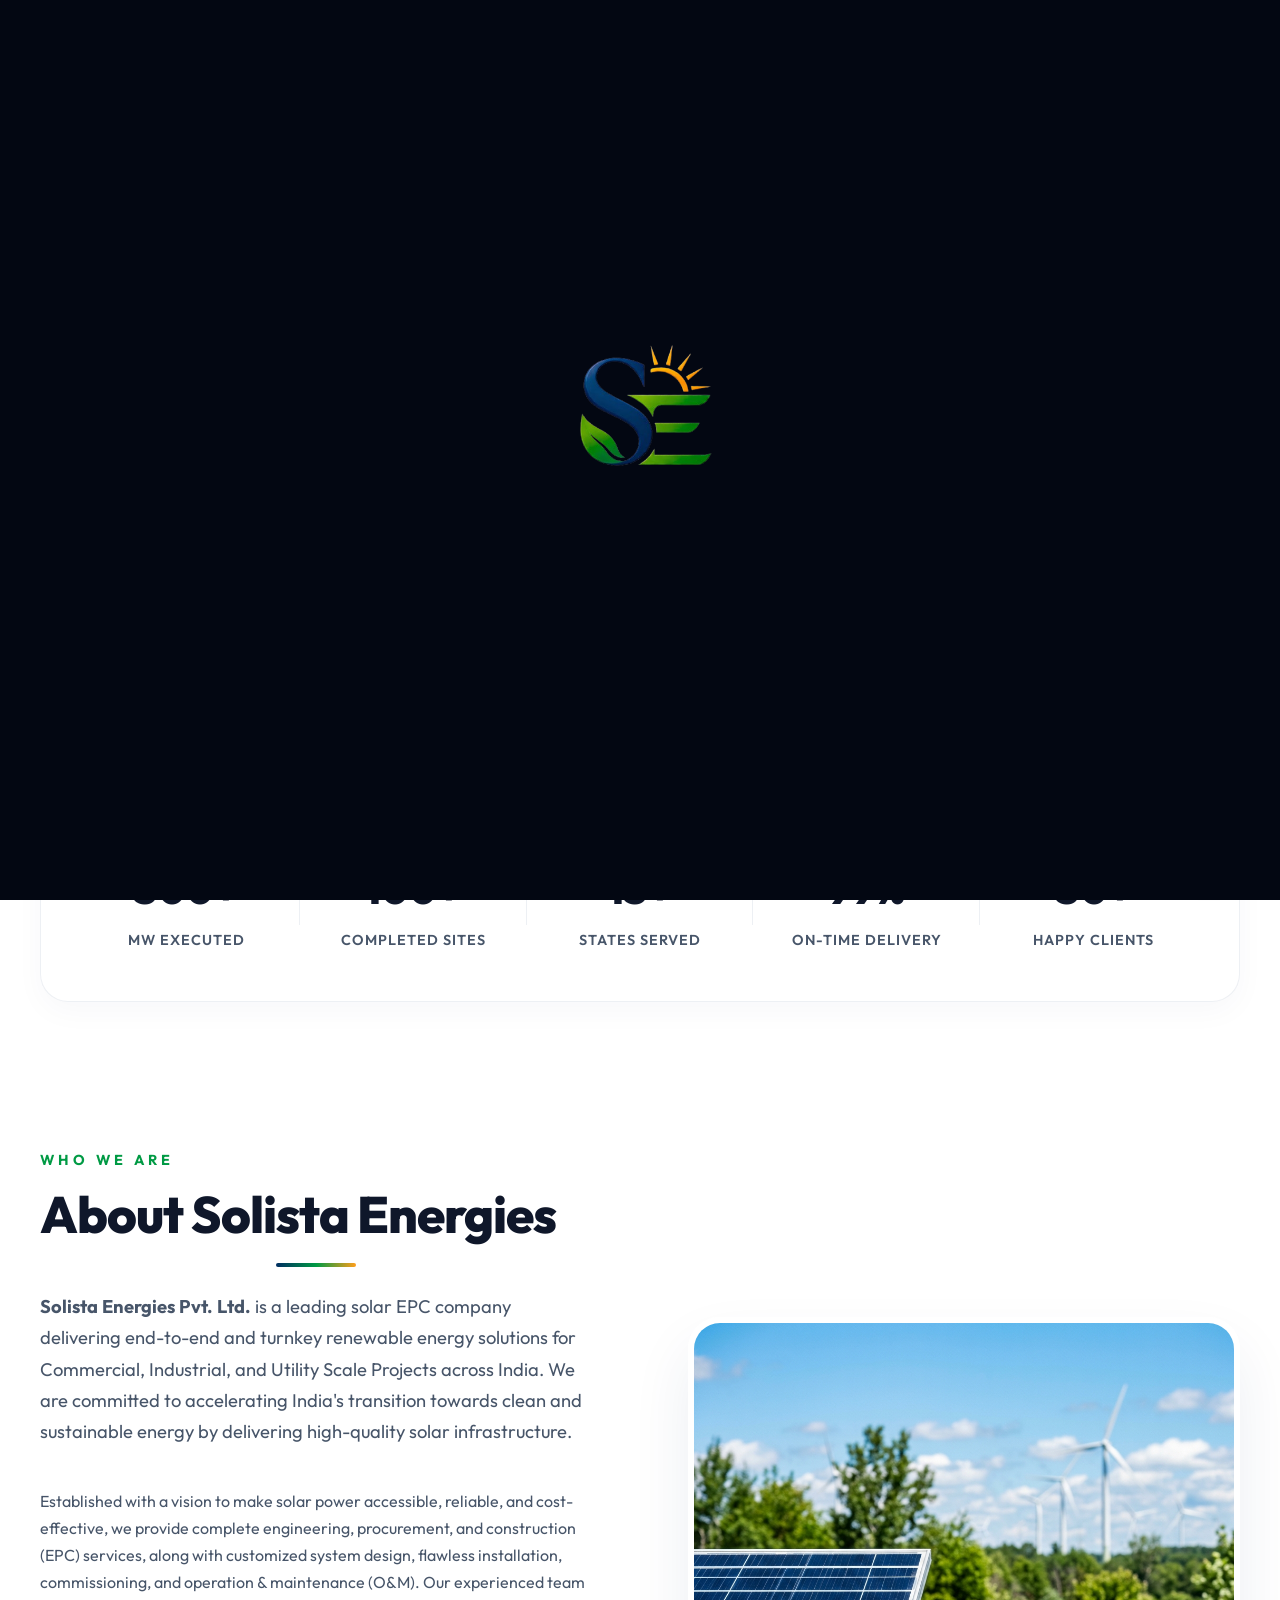
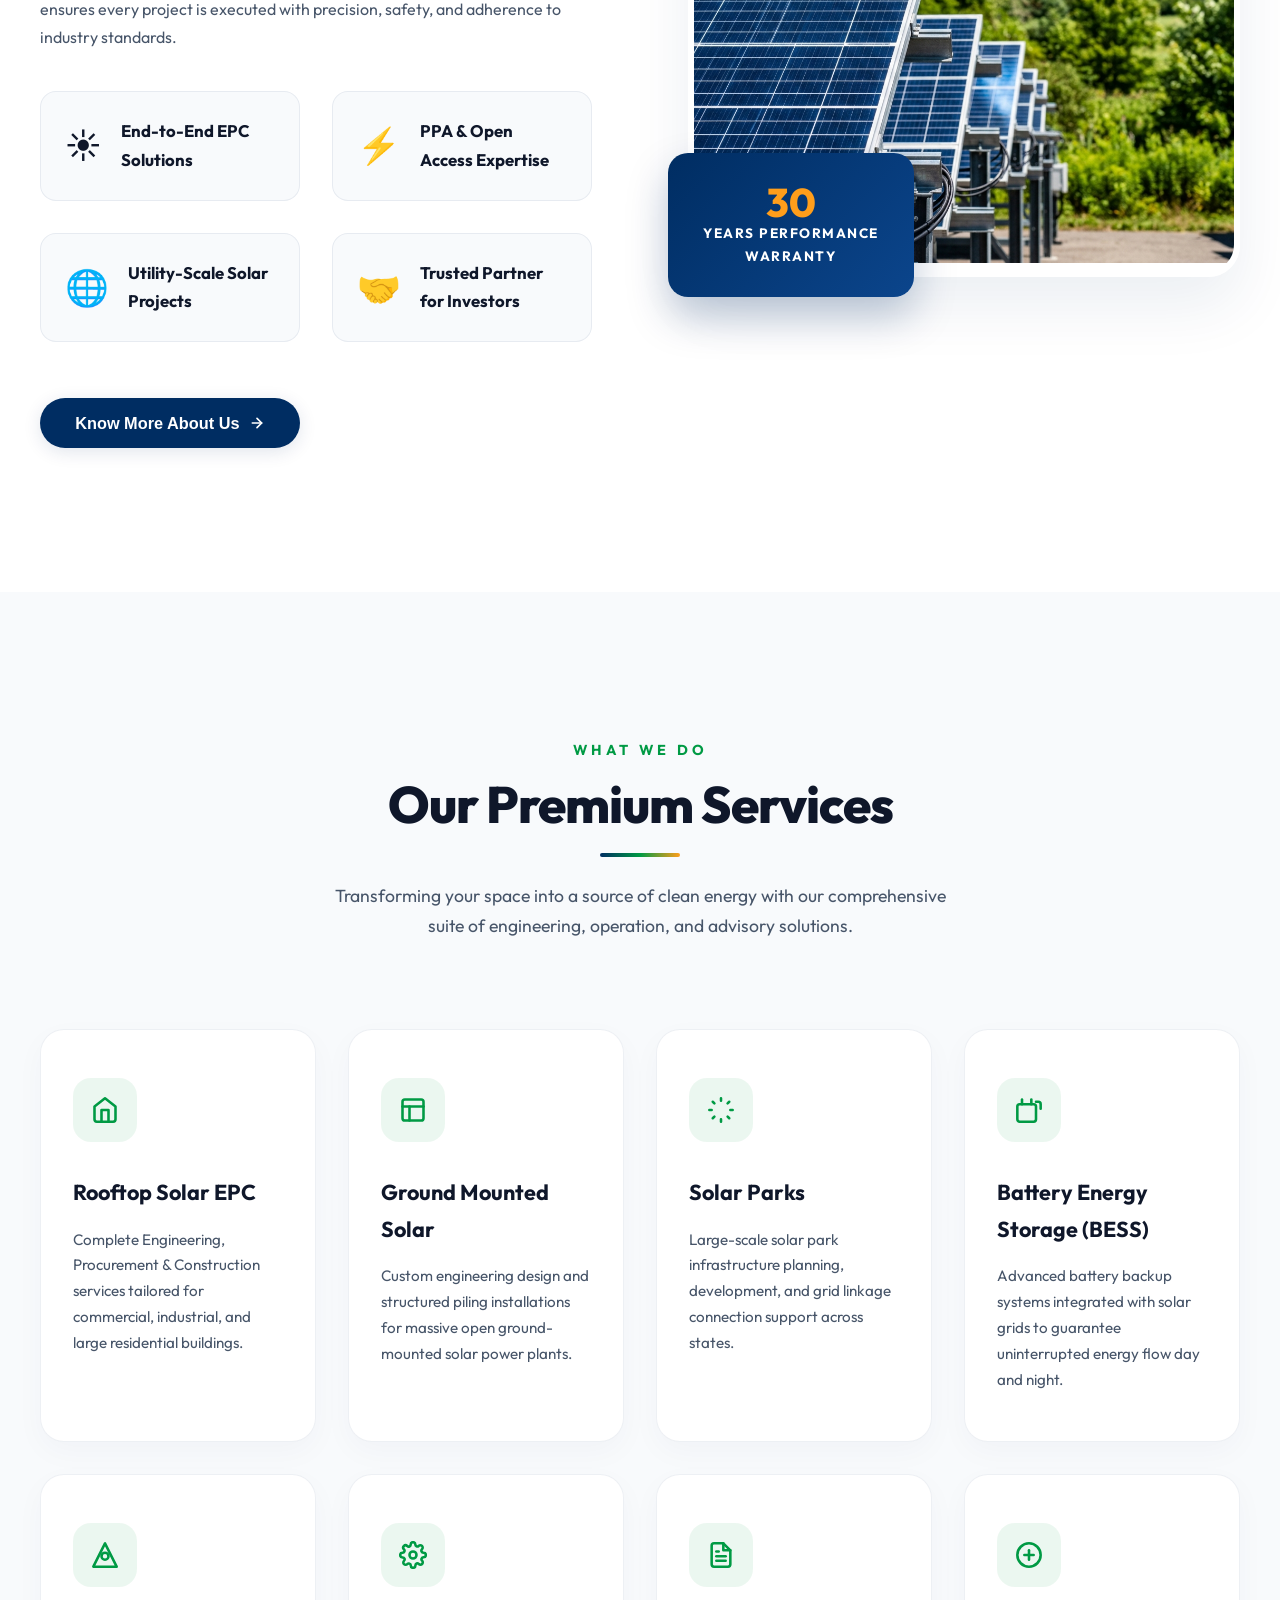
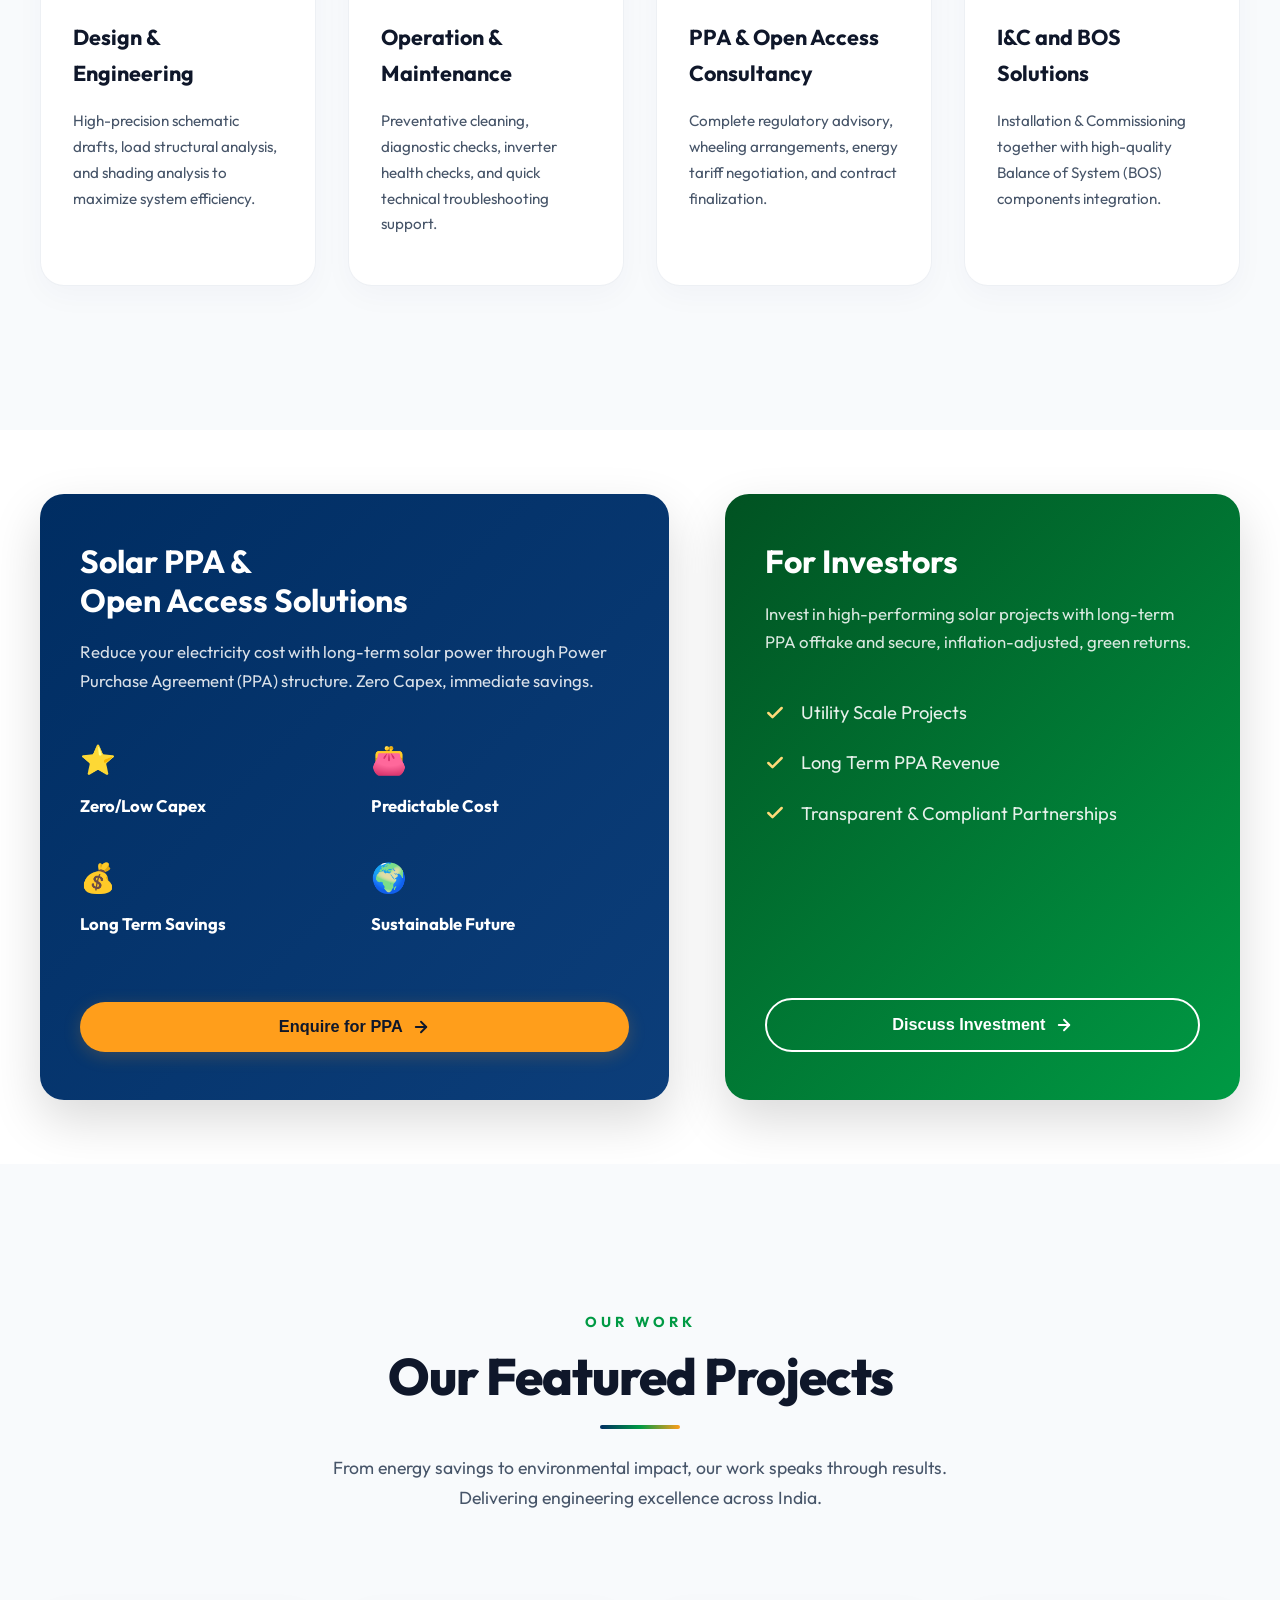
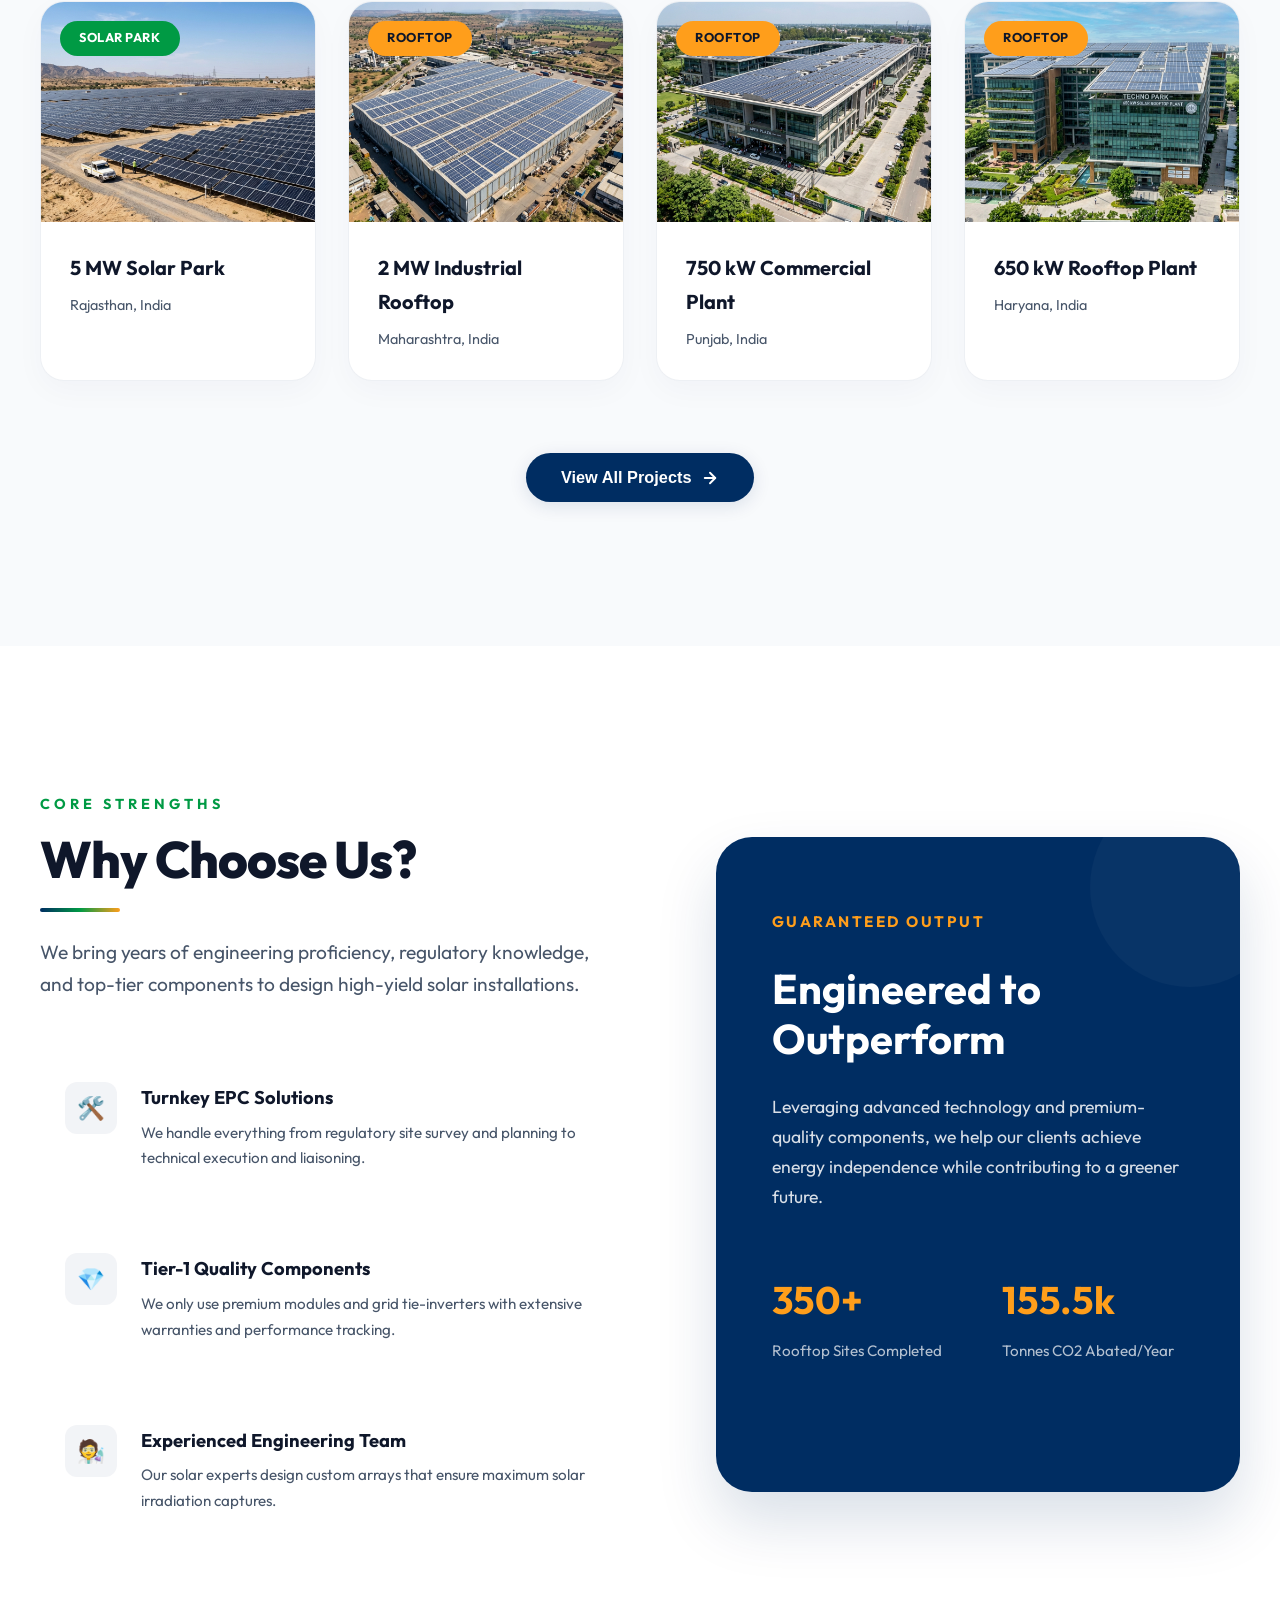
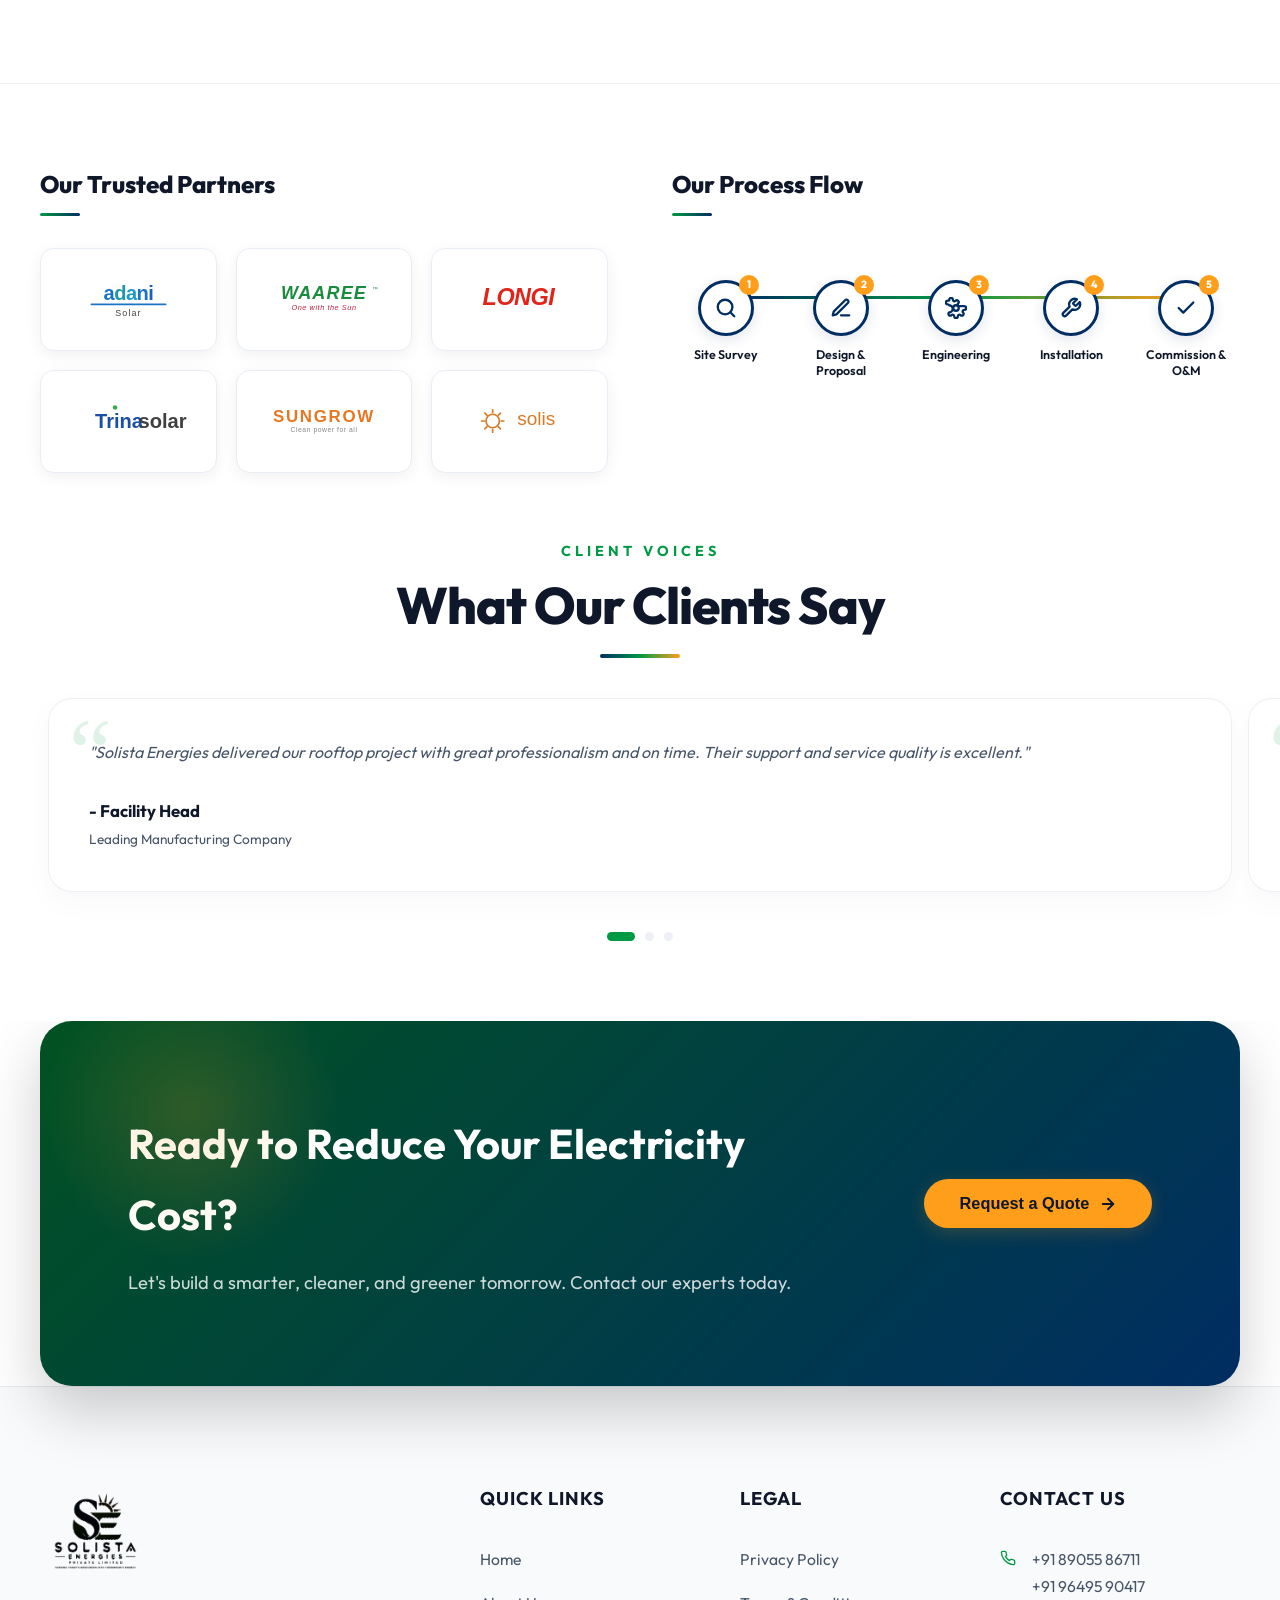
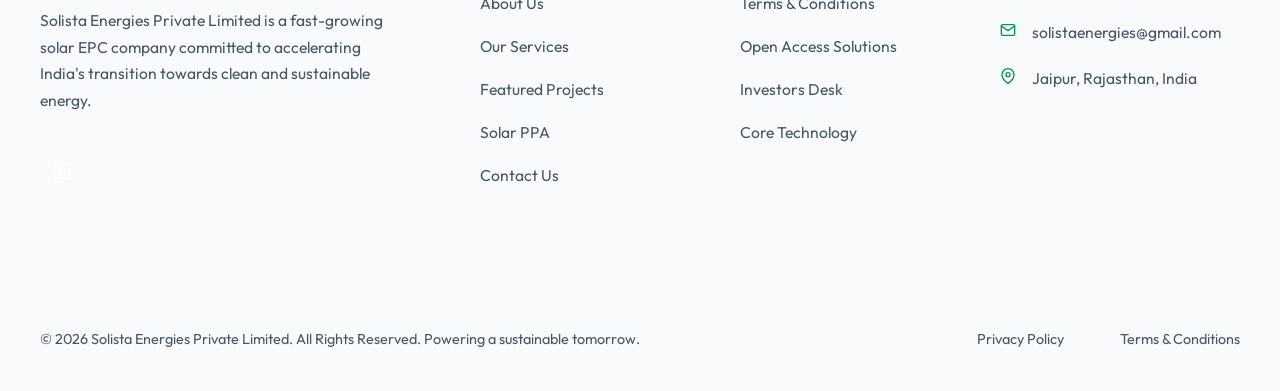
<file: index.html>
<!DOCTYPE html>
<html lang="en">
<head>
    <meta charset="UTF-8">
    <meta name="viewport" content="width=device-width, initial-scale=1.0">
    <meta name="description" content="Solista Energies Private Limited is a premier solar EPC company accelerating India's transition to clean energy with utility scale, rooftop, and PPA solutions.">
    <title>Solista Energies Private Limited | Powering a Sustainable Tomorrow</title>
    <link rel="icon" type="image/png" href="assets/images/header_logo.png">
    <!-- Google Fonts -->
    <link rel="preconnect" href="https://fonts.googleapis.com">
    <link rel="preconnect" href="https://fonts.gstatic.com" crossorigin>
    <link href="https://fonts.googleapis.com/css2?family=Outfit:wght@300;400;500;600;700;800&family=Inter:wght@300;400;500;600;700&family=Montserrat:wght@700;800;900&display=swap" rel="stylesheet">
    <!-- AOS Animate on Scroll -->
    <link rel="stylesheet" href="https://unpkg.com/aos@next/dist/aos.css" />
    <!-- Main Style Sheet -->
    <link rel="stylesheet" href="style.css?v=2.0">
    <link rel="stylesheet" href="intro-animation.css">
    <style>

        /* ---- Partners Grid ---- */
        .partners-grid-new {
            display: grid;
            grid-template-columns: repeat(3, 1fr);
            gap: 1.2rem;
        }
        .partner-card {
            background: #ffffff;
            border: 1px solid #e8edf5;
            border-radius: 14px;
            display: flex;
            align-items: center;
            justify-content: center;
            padding: 1.4rem 1rem;
            min-height: 90px;
            box-shadow: 0 4px 16px rgba(0,0,0,0.06);
            transition: transform 0.3s ease, box-shadow 0.3s ease;
        }
        .partner-card:hover {
            transform: translateY(-4px);
            box-shadow: 0 8px 28px rgba(0,0,0,0.12);
        }
        .partner-card img {
            max-width: 100%;
            max-height: 56px;
            width: auto;
            height: auto;
            object-fit: contain;
            /* Keep original colors — no filter */
        }
        body.dark-theme .partner-card {
            background: #1a2234;
            border-color: #2a3650;
        }

        /* ---- Process Flow Fix ---- */
        .process-flow {
            display: flex;
            justify-content: space-between;
            align-items: flex-start;
            position: relative;
            padding: 2rem 0 1rem;
            gap: 0.5rem;
        }
        .process-flow::before {
            content: '';
            position: absolute;
            top: 48px;
            left: 10%;
            width: 80%;
            height: 3px;
            background: linear-gradient(90deg, var(--brand-blue), var(--brand-green), var(--brand-orange));
            z-index: 1;
        }
        .process-step {
            flex: 1;
            display: flex;
            flex-direction: column;
            align-items: center;
            text-align: center;
            position: relative;
            z-index: 2;
        }
        .step-icon-wrap {
            width: 56px;
            height: 56px;
            border-radius: 50%;
            background: var(--bg-card);
            border: 3px solid var(--brand-blue);
            display: flex;
            align-items: center;
            justify-content: center;
            color: var(--brand-blue);
            margin-bottom: 0.7rem;
            box-shadow: 0 4px 14px rgba(0,45,98,0.12);
            position: relative;
            z-index: 2;
            transition: transform 0.3s ease, box-shadow 0.3s ease;
        }
        .process-step:hover .step-icon-wrap {
            transform: scale(1.12);
            box-shadow: 0 8px 24px rgba(0,154,68,0.25);
            border-color: var(--brand-green);
        }
        .step-num {
            position: absolute;
            top: -8px;
            right: -8px;
            width: 20px;
            height: 20px;
            border-radius: 50%;
            background: var(--brand-orange);
            color: white;
            font-size: 0.65rem;
            font-weight: 800;
            display: flex;
            align-items: center;
            justify-content: center;
        }
        .step-label {
            font-size: 0.78rem;
            font-weight: 600;
            color: var(--text-main);
            line-height: 1.3;
        }

        /* ---- GSAP hero text initial state ---- */
        .gsap-hero-title { opacity: 0; transform: translateY(40px); }
        .gsap-hero-sub   { opacity: 0; transform: translateY(25px); }
        .gsap-hero-cta   { opacity: 0; transform: scale(0.85); }
    </style>
</head>
<body>

        <!-- ==================== HEADER (NAVBAR) ==================== -->
    <div id="header-placeholder"></div>
    <script src="header.js?v=2.0"></script>

    <!-- ==================== HERO SECTION ==================== -->
    <section id="home" class="hero-wrapper">
        <div class="hero-overlay"></div>

        <div class="hero-container">
            <!-- Left: Title & CTA -->
            <div class="hero-left">
                <h1 class="gsap-hero-title">Powering a Sustainable Future <br><span>with Smart Solar Solutions</span></h1>
                <p class="hero-taglines gsap-hero-sub">EPC | Rooftop | Ground Mount | Solar Parks | PPA | O&M | BESS | Open Access</p>
                <p class="gsap-hero-sub" style="animation-delay:0.15s">Solista Energies delivers state-of-the-art solar infrastructures that drastically reduce operational electricity costs while securing a cleaner tomorrow for upcoming generations.</p>
                <div class="hero-actions gsap-hero-cta">
                    <button class="btn btn-accent" onclick="openModal('Get Free Consultation')">
                        Get Free Consultation
                        <svg width="18" height="18" viewBox="0 0 24 24" fill="none" stroke="currentColor" stroke-width="2.5" stroke-linecap="round" stroke-linejoin="round"><line x1="5" y1="12" x2="19" y2="12"></line><polyline points="12,5 19,12 12,19"></polyline></svg>
                    </button>
                    <a href="#about" class="btn btn-outline-white">
                        Download Profile
                        <svg width="18" height="18" viewBox="0 0 24 24" fill="none" stroke="currentColor" stroke-width="2.5" stroke-linecap="round" stroke-linejoin="round"><path d="M21 15v4a2 2 0 0 1-2 2H5a2 2 0 0 1-2-2v-4"></path><polyline points="7,10 12,15 17,10"></polyline><line x1="12" y1="15" x2="12" y2="3"></line></svg>
                    </a>
                </div>
            </div>

            <!-- Right: PPA Card -->
            <div class="hero-right">
                <div class="ppa-card">
                    <h3>Own Less. Save More with <br><span>SOLAR PPA</span></h3>
                    <p class="ppa-card-desc">Go solar with no or low upfront investment through customized PPA &amp; Open Access solutions.</p>
                    <ul class="ppa-list">
                        <li><svg width="16" height="16" viewBox="0 0 24 24" fill="none" stroke="currentColor" stroke-width="3" stroke-linecap="round" stroke-linejoin="round"><polyline points="20 6 9 17 4 12"></polyline></svg><span>No / Low Upfront Investment*</span></li>
                        <li><svg width="16" height="16" viewBox="0 0 24 24" fill="none" stroke="currentColor" stroke-width="3" stroke-linecap="round" stroke-linejoin="round"><polyline points="20 6 9 17 4 12"></polyline></svg><span>Long-Term Power Cost Savings</span></li>
                        <li><svg width="16" height="16" viewBox="0 0 24 24" fill="none" stroke="currentColor" stroke-width="3" stroke-linecap="round" stroke-linejoin="round"><polyline points="20 6 9 17 4 12"></polyline></svg><span>Open Access &amp; Captive Solutions</span></li>
                        <li><svg width="16" height="16" viewBox="0 0 24 24" fill="none" stroke="currentColor" stroke-width="3" stroke-linecap="round" stroke-linejoin="round"><polyline points="20 6 9 17 4 12"></polyline></svg><span>Utility Scale Solar Parks</span></li>
                    </ul>
                    <button class="btn btn-accent" onclick="openModal('Explore PPA Solutions')">
                        Explore PPA Solutions
                        <svg width="18" height="18" viewBox="0 0 24 24" fill="none" stroke="currentColor" stroke-width="2.5" stroke-linecap="round" stroke-linejoin="round"><line x1="5" y1="12" x2="19" y2="12"></line><polyline points="12,5 19,12 12,19"></polyline></svg>
                    </button>
                </div>
            </div>
        </div>
    </section>

    <!-- ==================== FLOATING STATS BAR ==================== -->
    <div class="stats-bar-wrapper">
        <div class="stats-bar">
            <div class="stat-card">
                <div class="stat-icon-box"><svg width="26" height="26" viewBox="0 0 24 24" fill="none" stroke="currentColor" stroke-width="2.2" stroke-linecap="round" stroke-linejoin="round"><polyline points="13 2 3 14 12 14 11 22 21 10 12 10 13 2"></polyline></svg></div>
                <div class="stat-number count-animate" data-target="500">0</div>
                <div class="stat-label">MW Executed</div>
            </div>
            <div class="stat-card">
                <div class="stat-icon-box"><svg width="26" height="26" viewBox="0 0 24 24" fill="none" stroke="currentColor" stroke-width="2.2" stroke-linecap="round" stroke-linejoin="round"><path d="M16 4h2a2 2 0 0 1 2 2v14a2 2 0 0 1-2 2H6a2 2 0 0 1-2-2V6a2 2 0 0 1 2-2h2"></path><rect x="8" y="2" width="8" height="4" rx="1" ry="1"></rect></svg></div>
                <div class="stat-number count-animate" data-target="100">0</div>
                <div class="stat-label">Completed Sites</div>
            </div>
            <div class="stat-card">
                <div class="stat-icon-box"><svg width="26" height="26" viewBox="0 0 24 24" fill="none" stroke="currentColor" stroke-width="2.2" stroke-linecap="round" stroke-linejoin="round"><polygon points="1 6 1 22 8 18 16 22 23 18 23 2 16 6 8 2 1 6"></polygon><line x1="8" y1="2" x2="8" y2="18"></line><line x1="16" y1="6" x2="16" y2="22"></line></svg></div>
                <div class="stat-number count-animate" data-target="15">0</div>
                <div class="stat-label">States Served</div>
            </div>
            <div class="stat-card">
                <div class="stat-icon-box"><svg width="26" height="26" viewBox="0 0 24 24" fill="none" stroke="currentColor" stroke-width="2.2" stroke-linecap="round" stroke-linejoin="round"><circle cx="12" cy="12" r="10"></circle><polyline points="12,6 12,12 16,14"></polyline></svg></div>
                <div class="stat-number count-animate" data-target="99">0</div>
                <div class="stat-label">On-Time Delivery</div>
            </div>
            <div class="stat-card">
                <div class="stat-icon-box"><svg width="26" height="26" viewBox="0 0 24 24" fill="none" stroke="currentColor" stroke-width="2.2" stroke-linecap="round" stroke-linejoin="round"><path d="M17 21v-2a4 4 0 0 0-4-4H5a4 4 0 0 0-4 4v2"></path><circle cx="9" cy="7" r="4"></circle><path d="M23 21v-2a4 4 0 0 0-3-3.87"></path><path d="M16 3.13a4 4 0 0 1 0 7.75"></path></svg></div>
                <div class="stat-number count-animate" data-target="50">0</div>
                <div class="stat-label">Happy Clients</div>
            </div>
        </div>
    </div>

    <!-- ==================== ABOUT SECTION ==================== -->
    <section id="about" class="section section-light">
        <div class="about-grid">
            <div class="about-left reveal">
                <span class="section-subtitle" data-aos="fade-right">Who We Are</span>
                <h2 class="section-title" data-aos="fade-up">About Solista Energies</h2>
                <p class="about-paragraph"><strong>Solista Energies Pvt. Ltd.</strong> is a leading solar EPC company delivering end-to-end and turnkey renewable energy solutions for Commercial, Industrial, and Utility Scale Projects across India. We are committed to accelerating India's transition towards clean and sustainable energy by delivering high-quality solar infrastructure.</p>
                <p style="color:var(--text-muted);margin-bottom:2.5rem;">Established with a vision to make solar power accessible, reliable, and cost-effective, we provide complete engineering, procurement, and construction (EPC) services, along with customized system design, flawless installation, commissioning, and operation &amp; maintenance (O&amp;M). Our experienced team ensures every project is executed with precision, safety, and adherence to industry standards.</p>
                <div class="about-highlights-grid">
                    <div class="highlight-box" data-aos="fade-up" data-aos-delay="0"><span class="highlight-icon">☀️</span><span class="highlight-text">End-to-End EPC Solutions</span></div>
                    <div class="highlight-box" data-aos="fade-up" data-aos-delay="100"><span class="highlight-icon">⚡</span><span class="highlight-text">PPA &amp; Open Access Expertise</span></div>
                    <div class="highlight-box" data-aos="fade-up" data-aos-delay="200"><span class="highlight-icon">🌐</span><span class="highlight-text">Utility-Scale Solar Projects</span></div>
                    <div class="highlight-box" data-aos="fade-up" data-aos-delay="300"><span class="highlight-icon">🤝</span><span class="highlight-text">Trusted Partner for Investors</span></div>
                </div>
                <button class="btn btn-primary" onclick="openModal('Know More About Us')">
                    Know More About Us
                    <svg width="16" height="16" viewBox="0 0 24 24" fill="none" stroke="currentColor" stroke-width="2.5" stroke-linecap="round" stroke-linejoin="round"><line x1="5" y1="12" x2="19" y2="12"></line><polyline points="12,5 19,12 12,19"></polyline></svg>
                </button>
            </div>
            <div class="about-right reveal delay-200">
                <div class="about-img-container">
                    <img src="assets/images/about_solar.png" alt="Solista Energies Solar Installations">
                </div>
                <div class="about-experience-badge">
                    <div class="badge-num">30</div>
                    <div class="badge-lbl">Years Performance<br>Warranty</div>
                </div>
            </div>
        </div>
    </section>

    <!-- ==================== SERVICES SECTION ==================== -->
    <section id="services" class="section section-dark">
        <div class="section-title-wrap reveal">
            <span class="section-subtitle" data-aos="fade-right">What We Do</span>
            <h2 class="section-title" data-aos="fade-up">Our Premium Services</h2>
            <p style="color:var(--text-muted);max-width:650px;margin:0 auto;font-size:1.1rem;">Transforming your space into a source of clean energy with our comprehensive suite of engineering, operation, and advisory solutions.</p>
        </div>
        <div class="services-grid">
            <div class="service-card reveal" data-aos="fade-up" data-aos-delay="0">
                <div class="service-icon-wrap"><svg width="28" height="28" viewBox="0 0 24 24" fill="none" stroke="currentColor" stroke-width="2.2" stroke-linecap="round" stroke-linejoin="round"><path d="M3 9l9-7 9 7v11a2 2 0 0 1-2 2H5a2 2 0 0 1-2-2z"></path><polyline points="9 22 9 12 15 12 15 22"></polyline></svg></div>
                <h3>Rooftop Solar EPC</h3>
                <p>Complete Engineering, Procurement &amp; Construction services tailored for commercial, industrial, and large residential buildings.</p>
            </div>
            <div class="service-card reveal delay-100" data-aos="fade-up" data-aos-delay="100">
                <div class="service-icon-wrap"><svg width="28" height="28" viewBox="0 0 24 24" fill="none" stroke="currentColor" stroke-width="2.2" stroke-linecap="round" stroke-linejoin="round"><rect x="3" y="3" width="18" height="18" rx="2" ry="2"></rect><line x1="3" y1="9" x2="21" y2="9"></line><line x1="9" y1="21" x2="9" y2="9"></line></svg></div>
                <h3>Ground Mounted Solar</h3>
                <p>Custom engineering design and structured piling installations for massive open ground-mounted solar power plants.</p>
            </div>
            <div class="service-card reveal delay-200" data-aos="fade-up" data-aos-delay="200">
                <div class="service-icon-wrap"><svg width="28" height="28" viewBox="0 0 24 24" fill="none" stroke="currentColor" stroke-width="2.2" stroke-linecap="round" stroke-linejoin="round"><path d="M12 2v2M12 20v2M4.93 4.93l1.41 1.41M17.66 17.66l1.41 1.41M2 12h2M20 12h2M6.34 17.66l-1.41 1.41M19.07 4.93l-1.41 1.41"></path></svg></div>
                <h3>Solar Parks</h3>
                <p>Large-scale solar park infrastructure planning, development, and grid linkage connection support across states.</p>
            </div>
            <div class="service-card reveal delay-300" data-aos="fade-up" data-aos-delay="300">
                <div class="service-icon-wrap"><svg width="28" height="28" viewBox="0 0 24 24" fill="none" stroke="currentColor" stroke-width="2.2" stroke-linecap="round" stroke-linejoin="round"><rect x="2" y="7" width="16" height="15" rx="2" ry="2"></rect><line x1="6" y1="7" x2="6" y2="3"></line><line x1="14" y1="7" x2="14" y2="3"></line><path d="M22 11V7a2 2 0 0 0-2-2h-2"></path></svg></div>
                <h3>Battery Energy Storage (BESS)</h3>
                <p>Advanced battery backup systems integrated with solar grids to guarantee uninterrupted energy flow day and night.</p>
            </div>
            <div class="service-card reveal" data-aos="fade-up" data-aos-delay="0">
                <div class="service-icon-wrap"><svg width="28" height="28" viewBox="0 0 24 24" fill="none" stroke="currentColor" stroke-width="2.2" stroke-linecap="round" stroke-linejoin="round"><polygon points="12 2 2 22 22 22"></polygon><circle cx="12" cy="13" r="3"></circle></svg></div>
                <h3>Design &amp; Engineering</h3>
                <p>High-precision schematic drafts, load structural analysis, and shading analysis to maximize system efficiency.</p>
            </div>
            <div class="service-card reveal delay-100" data-aos="fade-up" data-aos-delay="100">
                <div class="service-icon-wrap"><svg width="28" height="28" viewBox="0 0 24 24" fill="none" stroke="currentColor" stroke-width="2.2" stroke-linecap="round" stroke-linejoin="round"><circle cx="12" cy="12" r="3"></circle><path d="M19.4 15a1.65 1.65 0 0 0 .33 1.82l.06.06a2 2 0 1 1-2.83 2.83l-.06-.06a1.65 1.65 0 0 0-1.82-.33 1.65 1.65 0 0 0-1 1.51V21a2 2 0 0 1-4 0v-.09A1.65 1.65 0 0 0 9 19.4a1.65 1.65 0 0 0-1.82.33l-.06.06a2 2 0 1 1-2.83-2.83l.06-.06a1.65 1.65 0 0 0 .33-1.82 1.65 1.65 0 0 0-1.51-1H3a2 2 0 0 1 0-4h.09A1.65 1.65 0 0 0 4.6 9a1.65 1.65 0 0 0-.33-1.82l-.06-.06a2 2 0 1 1 2.83-2.83l.06.06a1.65 1.65 0 0 0 1.82.33H9a1.65 1.65 0 0 0 1-1.51V3a2 2 0 0 1 4 0v.09a1.65 1.65 0 0 0 1 1.51 1.65 1.65 0 0 0 1.82-.33l.06-.06a2 2 0 1 1 2.83 2.83l-.06.06a1.65 1.65 0 0 0-.33 1.82V9a1.65 1.65 0 0 0 1.51 1H21a2 2 0 0 1 0 4h-.09a1.65 1.65 0 0 0-1.51 1z"></path></svg></div>
                <h3>Operation &amp; Maintenance</h3>
                <p>Preventative cleaning, diagnostic checks, inverter health checks, and quick technical troubleshooting support.</p>
            </div>
            <div class="service-card reveal delay-200" data-aos="fade-up" data-aos-delay="200">
                <div class="service-icon-wrap"><svg width="28" height="28" viewBox="0 0 24 24" fill="none" stroke="currentColor" stroke-width="2.2" stroke-linecap="round" stroke-linejoin="round"><path d="M14 2H6a2 2 0 0 0-2 2v16a2 2 0 0 0 2 2h12a2 2 0 0 0 2-2V8z"></path><polyline points="14 2 14 8 20 8"></polyline><line x1="16" y1="13" x2="8" y2="13"></line><line x1="16" y1="17" x2="8" y2="17"></line><polyline points="10 9 9 9 8 9"></polyline></svg></div>
                <h3>PPA &amp; Open Access Consultancy</h3>
                <p>Complete regulatory advisory, wheeling arrangements, energy tariff negotiation, and contract finalization.</p>
            </div>
            <div class="service-card reveal delay-300" data-aos="fade-up" data-aos-delay="300">
                <div class="service-icon-wrap"><svg width="28" height="28" viewBox="0 0 24 24" fill="none" stroke="currentColor" stroke-width="2.2" stroke-linecap="round" stroke-linejoin="round"><circle cx="12" cy="12" r="10"></circle><line x1="12" y1="8" x2="12" y2="16"></line><line x1="8" y1="12" x2="16" y2="12"></line></svg></div>
                <h3>I&amp;C and BOS Solutions</h3>
                <p>Installation &amp; Commissioning together with high-quality Balance of System (BOS) components integration.</p>
            </div>
        </div>
    </section>

    <!-- ==================== PPA & INVESTORS ==================== -->
    <!-- Note: ppa-section and investors-section share the same nav entry -->
    <section id="ppa-section" id2="investors-section" class="section section-light">
        <div class="dual-focus-grid">
            <div class="focus-card focus-ppa reveal">
                <div class="focus-card-top">
                    <h3>Solar PPA &amp; <br>Open Access Solutions</h3>
                    <p>Reduce your electricity cost with long-term solar power through Power Purchase Agreement (PPA) structure. Zero Capex, immediate savings.</p>
                    <div class="focus-features-grid">
                        <div class="focus-feature-item"><span class="focus-feature-icon">⭐</span><span class="focus-feature-lbl">Zero/Low Capex</span></div>
                        <div class="focus-feature-item"><span class="focus-feature-icon">👛</span><span class="focus-feature-lbl">Predictable Cost</span></div>
                        <div class="focus-feature-item"><span class="focus-feature-icon">💰</span><span class="focus-feature-lbl">Long Term Savings</span></div>
                        <div class="focus-feature-item"><span class="focus-feature-icon">🌍</span><span class="focus-feature-lbl">Sustainable Future</span></div>
                    </div>
                </div>
                <button class="btn btn-accent" onclick="openModal('Enquire for PPA')">
                    Enquire for PPA
                    <svg width="18" height="18" viewBox="0 0 24 24" fill="none" stroke="currentColor" stroke-width="2.5" stroke-linecap="round" stroke-linejoin="round"><line x1="5" y1="12" x2="19" y2="12"></line><polyline points="12,5 19,12 12,19"></polyline></svg>
                </button>
            </div>
            <div id="investors-section" class="focus-card focus-investors reveal delay-200">
                <div class="focus-card-top">
                    <h3>For Investors</h3>
                    <p>Invest in high-performing solar projects with long-term PPA offtake and secure, inflation-adjusted, green returns.</p>
                    <ul class="focus-list">
                        <li><svg width="20" height="20" viewBox="0 0 24 24" fill="none" stroke="currentColor" stroke-width="3" stroke-linecap="round" stroke-linejoin="round"><polyline points="20 6 9 17 4 12"></polyline></svg><span>Utility Scale Projects</span></li>
                        <li><svg width="20" height="20" viewBox="0 0 24 24" fill="none" stroke="currentColor" stroke-width="3" stroke-linecap="round" stroke-linejoin="round"><polyline points="20 6 9 17 4 12"></polyline></svg><span>Long Term PPA Revenue</span></li>
                        <li><svg width="20" height="20" viewBox="0 0 24 24" fill="none" stroke="currentColor" stroke-width="3" stroke-linecap="round" stroke-linejoin="round"><polyline points="20 6 9 17 4 12"></polyline></svg><span>Transparent &amp; Compliant Partnerships</span></li>
                    </ul>
                </div>
                <button class="btn btn-outline-white" onclick="openModal('Discuss Investment')">
                    Discuss Investment
                    <svg width="18" height="18" viewBox="0 0 24 24" fill="none" stroke="currentColor" stroke-width="2.5" stroke-linecap="round" stroke-linejoin="round"><line x1="5" y1="12" x2="19" y2="12"></line><polyline points="12,5 19,12 12,19"></polyline></svg>
                </button>
            </div>
        </div>
    </section>

    <!-- ==================== FEATURED PROJECTS ==================== -->
    <section id="projects" class="section section-dark">
        <div class="section-title-wrap reveal">
            <span class="section-subtitle" data-aos="fade-right">Our Work</span>
            <h2 class="section-title" data-aos="fade-up">Our Featured Projects</h2>
            <p style="color:var(--text-muted);max-width:650px;margin:0 auto;font-size:1.1rem;">From energy savings to environmental impact, our work speaks through results. Delivering engineering excellence across India.</p>
        </div>
        <div class="projects-grid">
            <div class="project-card reveal" data-aos="zoom-in" data-aos-delay="0">
                <span class="project-tag">Solar Park</span>
                <div class="project-image-box"><img src="assets/images/project_rajasthan.png" alt="5 MW Solar Park Rajasthan"></div>
                <div class="project-details"><h4>5 MW Solar Park</h4><p>Rajasthan, India</p></div>
            </div>
            <div class="project-card reveal delay-100" data-aos="zoom-in" data-aos-delay="100">
                <span class="project-tag tag-orange">Rooftop</span>
                <div class="project-image-box"><img src="assets/images/project_maharashtra.png" alt="2 MW Industrial Rooftop Maharashtra"></div>
                <div class="project-details"><h4>2 MW Industrial Rooftop</h4><p>Maharashtra, India</p></div>
            </div>
            <div class="project-card reveal delay-200" data-aos="zoom-in" data-aos-delay="200">
                <span class="project-tag tag-orange">Rooftop</span>
                <div class="project-image-box"><img src="assets/images/project_punjab.png" alt="750 kW Commercial Plant Punjab"></div>
                <div class="project-details"><h4>750 kW Commercial Plant</h4><p>Punjab, India</p></div>
            </div>
            <div class="project-card reveal delay-300" data-aos="zoom-in" data-aos-delay="300">
                <span class="project-tag tag-orange">Rooftop</span>
                <div class="project-image-box"><img src="assets/images/project_haryana.png" alt="650 kW Rooftop Plant Haryana"></div>
                <div class="project-details"><h4>650 kW Rooftop Plant</h4><p>Haryana, India</p></div>
            </div>
        </div>
        <div class="projects-actions reveal">
            <button class="btn btn-primary" onclick="openModal('View All Projects')">
                View All Projects
                <svg width="18" height="18" viewBox="0 0 24 24" fill="none" stroke="currentColor" stroke-width="2.5" stroke-linecap="round" stroke-linejoin="round"><line x1="5" y1="12" x2="19" y2="12"></line><polyline points="12,5 19,12 12,19"></polyline></svg>
            </button>
        </div>
    </section>

    <!-- ==================== WHY CHOOSE US ==================== -->
    <section id="why-choose" class="section section-light">
        <div class="why-grid">
            <div class="why-left reveal">
                <span class="section-subtitle" data-aos="fade-right">Core Strengths</span>
                <h2 class="section-title" data-aos="fade-up">Why Choose Us?</h2>
                <p class="why-intro">We bring years of engineering proficiency, regulatory knowledge, and top-tier components to design high-yield solar installations.</p>
                <div class="why-list">
                    <div class="why-item" data-aos="fade-right" data-aos-delay="0">
                        <div class="why-icon-wrap">🛠️</div>
                        <div><h4>Turnkey EPC Solutions</h4><p>We handle everything from regulatory site survey and planning to technical execution and liaisoning.</p></div>
                    </div>
                    <div class="why-item" data-aos="fade-right" data-aos-delay="100">
                        <div class="why-icon-wrap">💎</div>
                        <div><h4>Tier-1 Quality Components</h4><p>We only use premium modules and grid tie-inverters with extensive warranties and performance tracking.</p></div>
                    </div>
                    <div class="why-item" data-aos="fade-right" data-aos-delay="200">
                        <div class="why-icon-wrap">🧑‍🔬</div>
                        <div><h4>Experienced Engineering Team</h4><p>Our solar experts design custom arrays that ensure maximum solar irradiation captures.</p></div>
                    </div>
                </div>
            </div>
            <div class="why-right-mockup reveal delay-200">
                <div class="why-mockup-tag">Guaranteed Output</div>
                <h3>Engineered to Outperform</h3>
                <p>Leveraging advanced technology and premium-quality components, we help our clients achieve energy independence while contributing to a greener future.</p>
                <div class="why-mockup-stats">
                    <div class="why-mstat"><h5>350+</h5><p>Rooftop Sites Completed</p></div>
                    <div class="why-mstat"><h5>155.5k</h5><p>Tonnes CO2 Abated/Year</p></div>
                </div>
            </div>
        </div>
    </section>

    <!-- ==================== PROCESS, TESTIMONIALS & PARTNERS ==================== -->
    <section id="process-clients" class="section section-light" style="border-top:1px solid var(--border-card);padding-top:5rem;padding-bottom:5rem;">
        <div class="bottom-info-grid" style="grid-template-columns: 1fr 1fr; gap: 4rem;">

            <!-- Column 1: Trusted Partners -->
            <div class="bottom-info-col reveal">
                <h3 data-aos="fade-up">Our Trusted Partners</h3>
                <div class="partners-grid-new">
                    <div class="partner-card" data-aos="zoom-in" data-aos-delay="0">
                        <img src="assets/images/partners/adani.svg" alt="Adani Solar">
                    </div>
                    <div class="partner-card" data-aos="zoom-in" data-aos-delay="80">
                        <img src="assets/images/partners/waaree.svg" alt="WAAREE">
                    </div>
                    <div class="partner-card" data-aos="zoom-in" data-aos-delay="160">
                        <img src="assets/images/partners/longi.svg" alt="LONGi">
                    </div>
                    <div class="partner-card" data-aos="zoom-in" data-aos-delay="240">
                        <img src="assets/images/partners/trina.svg" alt="Trina Solar">
                    </div>
                    <div class="partner-card" data-aos="zoom-in" data-aos-delay="320">
                        <img src="assets/images/partners/sungrow.svg" alt="Sungrow">
                    </div>
                    <div class="partner-card" data-aos="zoom-in" data-aos-delay="400">
                        <img src="assets/images/partners/solis.svg" alt="Solis">
                    </div>
                </div>
            </div>

            <!-- Column 2: Our Process Flow -->
            <div class="bottom-info-col reveal delay-100">
                <h3 data-aos="fade-up">Our Process Flow</h3>
                <div class="process-flow">
                    <div class="process-step" data-aos="fade-up" data-aos-delay="0">
                        <div class="step-icon-wrap">
                            <span class="step-num">1</span>
                            <svg width="22" height="22" viewBox="0 0 24 24" fill="none" stroke="currentColor" stroke-width="2.5" stroke-linecap="round" stroke-linejoin="round"><circle cx="11" cy="11" r="8"></circle><line x1="21" y1="21" x2="16.65" y2="16.65"></line></svg>
                        </div>
                        <div class="step-label">Site Survey</div>
                    </div>
                    <div class="process-step" data-aos="fade-up" data-aos-delay="100">
                        <div class="step-icon-wrap">
                            <span class="step-num">2</span>
                            <svg width="22" height="22" viewBox="0 0 24 24" fill="none" stroke="currentColor" stroke-width="2.5" stroke-linecap="round" stroke-linejoin="round"><path d="M12 20h9"></path><path d="M16.5 3.5a2.121 2.121 0 0 1 3 3L7 19l-4 1 1-4L16.5 3.5z"></path></svg>
                        </div>
                        <div class="step-label">Design &amp;<br>Proposal</div>
                    </div>
                    <div class="process-step" data-aos="fade-up" data-aos-delay="200">
                        <div class="step-icon-wrap">
                            <span class="step-num">3</span>
                            <svg width="22" height="22" viewBox="0 0 24 24" fill="none" stroke="currentColor" stroke-width="2.5" stroke-linecap="round" stroke-linejoin="round"><circle cx="12" cy="12" r="3"></circle><path d="M19.4 15a1.65 1.65 0 0 0 .33 1.82l.06.06a2 2 0 1 1-2.83 2.83l-.06-.06a1.65 1.65 0 0 0-1.82-.33 1.65 1.65 0 0 0-1 1.51V21a2 2 0 0 1-4 0v-.09A1.65 1.65 0 0 0 9 19.4a1.65 1.65 0 0 0-1.82.33l-.06.06a2 2 0 1 1-2.83-2.83l.06-.06A1.65 1.65 0 0 0 4.6 9a1.65 1.65 0 0 0-1.51-1H3a2 2 0 0 1 0-4h.09A1.65 1.65 0 0 0 4.6 3.6V3a2 2 0 0 1 4 0v.09a1.65 1.65 0 0 0 1 1.51 1.65 1.65 0 0 0 1.82-.33l.06-.06a2 2 0 1 1 2.83 2.83l-.06.06a1.65 1.65 0 0 0-.33 1.82V9a1.65 1.65 0 0 0 1.51 1H21a2 2 0 0 1 0 4h-.09a1.65 1.65 0 0 0-1.51 1z"></path></svg>
                        </div>
                        <div class="step-label">Engineering</div>
                    </div>
                    <div class="process-step" data-aos="fade-up" data-aos-delay="300">
                        <div class="step-icon-wrap">
                            <span class="step-num">4</span>
                            <svg width="22" height="22" viewBox="0 0 24 24" fill="none" stroke="currentColor" stroke-width="2.5" stroke-linecap="round" stroke-linejoin="round"><path d="M14.7 6.3a1 1 0 0 0 0 1.4l1.6 1.6a1 1 0 0 0 1.4 0l3.77-3.77a6 6 0 0 1-7.94 7.94l-6.91 6.91a2.12 2.12 0 0 1-3-3l6.91-6.91a6 6 0 0 1 7.94-7.94l-3.76 3.76z"></path></svg>
                        </div>
                        <div class="step-label">Installation</div>
                    </div>
                    <div class="process-step" data-aos="fade-up" data-aos-delay="400">
                        <div class="step-icon-wrap">
                            <span class="step-num">5</span>
                            <svg width="22" height="22" viewBox="0 0 24 24" fill="none" stroke="currentColor" stroke-width="2.5" stroke-linecap="round" stroke-linejoin="round"><polyline points="20 6 9 17 4 12"></polyline></svg>
                        </div>
                        <div class="step-label">Commission &amp;<br>O&amp;M</div>
                    </div>
                </div>
            </div>
        </div>

        <!-- Testimonials -->
        <div style="margin-top:4rem;" data-aos="fade-up">
            <div class="section-title-wrap" style="margin-bottom:2rem;">
                <span class="section-subtitle">Client Voices</span>
                <h2 class="section-title">What Our Clients Say</h2>
            </div>
            <div class="testimonial-wrapper">
                <div class="testimonial-track" id="testimonial-track">
                    <div class="testimonial-slide"><div class="testimonial-card-light"><p class="testimonial-quote">"Solista Energies delivered our rooftop project with great professionalism and on time. Their support and service quality is excellent."</p><div class="testimonial-author">- Facility Head</div><div class="testimonial-title">Leading Manufacturing Company</div></div></div>
                    <div class="testimonial-slide"><div class="testimonial-card-light"><p class="testimonial-quote">"Transitioning our industrial units to solar was seamless. We are already saving nearly 35% on grid tariffs. Excellent operations team!"</p><div class="testimonial-author">- Director of Operations</div><div class="testimonial-title">Indo Textiles Corp</div></div></div>
                    <div class="testimonial-slide"><div class="testimonial-card-light"><p class="testimonial-quote">"Highly reliable team for long-term PPA agreements. Their transparency and design precision is remarkable."</p><div class="testimonial-author">- Senior Asset Manager</div><div class="testimonial-title">SunVenture Green Funds</div></div></div>
                </div>
                <div class="carousel-indicators">
                    <span class="indicator-dot active" data-slide="0"></span>
                    <span class="indicator-dot" data-slide="1"></span>
                    <span class="indicator-dot" data-slide="2"></span>
                </div>
            </div>
        </div>
    </section>

    <!-- ==================== CALL TO ACTION BANNER ==================== -->
    <section class="cta-wrapper reveal">
        <div class="cta-banner">
            <div class="cta-text">
                <h2>Ready to Reduce Your Electricity Cost?</h2>
                <p>Let's build a smarter, cleaner, and greener tomorrow. Contact our experts today.</p>
            </div>
            <div class="cta-action">
                <button class="btn btn-accent" onclick="openModal('Request a Quote')">
                    Request a Quote
                    <svg width="18" height="18" viewBox="0 0 24 24" fill="none" stroke="currentColor" stroke-width="2.5" stroke-linecap="round" stroke-linejoin="round"><line x1="5" y1="12" x2="19" y2="12"></line><polyline points="12,5 19,12 12,19"></polyline></svg>
                </button>
            </div>
        </div>
    </section>

    <!-- ==================== FOOTER ==================== -->
    <footer id="contact">
        <div class="footer-grid">
            <!-- Col 1: Brand -->
            <div class="footer-col footer-about" data-aos="fade-up" data-aos-delay="0">
                <div class="brand-logo" style="margin-bottom:1.5rem;align-items:center;">
                    <img src="assets/images/footer_logo.png" alt="Solista Energies" class="brand-logo-img" style="height:100px;width:auto;object-fit:contain;">
                </div>
                <p>Solista Energies Private Limited is a fast-growing solar EPC company committed to accelerating India's transition towards clean and sustainable energy.</p>
                <div class="footer-social-row">
                    <a href="https://www.instagram.com/solistaenergies/" target="_blank" class="footer-social-icon" aria-label="Instagram">
                        <svg width="18" height="18" viewBox="0 0 24 24" fill="none" stroke="currentColor" stroke-width="2" stroke-linecap="round" stroke-linejoin="round"><rect x="2" y="2" width="20" height="20" rx="5" ry="5"></rect><path d="M16 11.37A4 4 0 1 1 12.63 8 4 4 0 0 1 16 11.37z"></path><line x1="17.5" y1="6.5" x2="17.51" y2="6.5"></line></svg>
                    </a>
                </div>
            </div>

            <!-- Col 2: Quick Links -->
            <div class="footer-col" data-aos="fade-up" data-aos-delay="100">
                <h4>Quick Links</h4>
                <ul class="footer-links">
                    <li><a href="#home">Home</a></li>
                    <li><a href="#about">About Us</a></li>
                    <li><a href="#services">Our Services</a></li>
                    <li><a href="#projects">Featured Projects</a></li>
                    <li><a href="#ppa-section">Solar PPA</a></li>
                    <li><a href="contact.html">Contact Us</a></li>
                </ul>
            </div>

            <!-- Col 3: Focus Areas -->
            <div class="footer-col" data-aos="fade-up" data-aos-delay="200">
                <h4>Legal</h4>
                <ul class="footer-links">
                    <li><a href="privacy-policy.html">Privacy Policy</a></li>
                    <li><a href="terms-conditions.html">Terms &amp; Conditions</a></li>
                    <li><a href="#ppa-section">Open Access Solutions</a></li>
                    <li><a href="#investors-section">Investors Desk</a></li>
                    <li><a href="#why-choose">Core Technology</a></li>
                </ul>
            </div>

            <!-- Col 4: Contact -->
            <div class="footer-col" id="contact" data-aos="fade-up" data-aos-delay="300">
                <h4>Contact Us</h4>
                <ul class="footer-contact-list">
                    <li>
                        <svg width="16" height="16" viewBox="0 0 24 24" fill="none" stroke="currentColor" stroke-width="2" stroke-linecap="round" stroke-linejoin="round"><path d="M22 16.92v3a2 2 0 0 1-2.18 2 19.79 19.79 0 0 1-8.63-3.07 19.5 19.5 0 0 1-6-6 19.79 19.79 0 0 1-3.07-8.67A2 2 0 0 1 4.11 2h3a2 2 0 0 1 2 1.72 12.84 12.84 0 0 0 .7 2.81 2 2 0 0 1-.45 2.11L8.09 9.91a16 16 0 0 0 6 6l1.27-1.27a2 2 0 0 1 2.11-.45 12.84 12.84 0 0 0 2.81.7A2 2 0 0 1 22 16.92z"></path></svg>
                        <span>+91 89055 86711<br>+91 96495 90417</span>
                    </li>
                    <li>
                        <svg width="16" height="16" viewBox="0 0 24 24" fill="none" stroke="currentColor" stroke-width="2" stroke-linecap="round" stroke-linejoin="round"><path d="M4 4h16c1.1 0 2 .9 2 2v12c0 1.1-.9 2-2 2H4c-1.1 0-2-.9-2-2V6c0-1.1.9-2 2-2z"></path><polyline points="22,6 12,13 2,6"></polyline></svg>
                        <a href="mailto:solistaenergies@gmail.com">solistaenergies@gmail.com</a>
                    </li>
                    <li>
                        <svg width="16" height="16" viewBox="0 0 24 24" fill="none" stroke="currentColor" stroke-width="2" stroke-linecap="round" stroke-linejoin="round"><path d="M21 10c0 7-9 13-9 13s-9-6-9-13a9 9 0 0 1 18 0z"></path><circle cx="12" cy="10" r="3"></circle></svg>
                        <span>Jaipur, Rajasthan, India</span>
                    </li>
                </ul>
            </div>
        </div>

        <!-- Footer Bottom -->
        <div class="footer-bottom">
            <p>&copy; 2026 Solista Energies Private Limited. All Rights Reserved. Powering a sustainable tomorrow.</p>
            <div class="footer-legal-links">
                <a href="privacy-policy.html">Privacy Policy</a>
                <a href="terms-conditions.html">Terms &amp; Conditions</a>
            </div>
        </div>
    </footer>

    <!-- ==================== FLOATING WHATSAPP ==================== -->
    <div class="whatsapp-widget">
        <button class="whatsapp-btn" onclick="openWhatsApp()" aria-label="Chat on WhatsApp">
            <svg width="30" height="30" viewBox="0 0 24 24" fill="none" stroke="currentColor" stroke-width="2.5" stroke-linecap="round" stroke-linejoin="round"><path d="M21 11.5a8.38 8.38 0 0 1-.9 3.8 8.5 8.5 0 0 1-7.6 4.7 8.38 8.38 0 0 1-3.8-.9L3 21l1.9-5.7a8.38 8.38 0 0 1-.9-3.8 8.5 8.5 0 0 1 4.7-7.6 8.38 8.38 0 0 1 3.8-.9h.5a8.48 8.48 0 0 1 8 8v.5z"></path></svg>
        </button>
    </div>

    <!-- ==================== LEAD MODAL ==================== -->
    <div class="modal-overlay" id="lead-modal">
        <div class="modal-box">
            <button class="modal-close" onclick="closeModal()">&times;</button>
            <h3 id="modal-title">Get a Free Consultation</h3>
            <p id="modal-desc">Fill in details below and our solar experts will reach out to you within 24 hours.</p>
            <form id="lead-form" onsubmit="handleFormSubmit(event)">
                <input type="hidden" id="form-source" name="source" value="consultation">
                <div class="form-group">
                    <label for="form-name">Full Name *</label>
                    <input type="text" id="form-name" class="form-control" placeholder="Enter your name" required>
                </div>
                <div class="form-row">
                    <div class="form-group">
                        <label for="form-phone">Phone Number *</label>
                        <input type="tel" id="form-phone" class="form-control" placeholder="10-digit mobile" pattern="[0-9]{10}" required>
                    </div>
                    <div class="form-group">
                        <label for="form-email">Email Address *</label>
                        <input type="email" id="form-email" class="form-control" placeholder="name@email.com" required>
                    </div>
                </div>
                <div class="form-group" id="bill-group">
                    <label for="form-bill">Average Monthly Electricity Bill (INR)</label>
                    <input type="number" id="form-bill" class="form-control" placeholder="Optional average cost">
                </div>
                <div class="form-group">
                    <label for="form-message">Special Message / Requirements</label>
                    <textarea id="form-message" class="form-control" style="resize:none;height:90px;" placeholder="Describe your site details..."></textarea>
                </div>
                <button type="submit" class="btn btn-primary">Submit Enquiry</button>
            </form>
        </div>
    </div>

    <!-- Success Modal -->
    <div class="modal-overlay" id="success-modal">
        <div class="modal-box" style="text-align: center; padding: 3rem 2rem;">
            <button class="modal-close" onclick="closeSuccessModal()">&times;</button>
            <svg width="64" height="64" viewBox="0 0 24 24" fill="none" stroke="var(--brand-green)" stroke-width="2" stroke-linecap="round" stroke-linejoin="round" style="margin-bottom: 1.5rem;">
                <path d="M22 11.08V12a10 10 0 1 1-5.93-9.14"></path>
                <polyline points="22 4 12 14.01 9 11.01"></polyline>
            </svg>
            <h3 style="font-size: 2rem; color: var(--brand-green); margin-bottom: 1rem;">Thank You!</h3>
            <p style="font-size: 1.1rem; color: var(--text-main); margin-bottom: 2rem;">We have successfully received your enquiry.<br>Our solar experts will get back to you shortly.</p>
            <button class="btn btn-primary" onclick="closeSuccessModal()" style="width: 100%; justify-content: center;">Continue to Website</button>
        </div>
    </div>

    <!-- ==================== SCRIPTS ==================== -->
    <!-- GSAP -->
    <script src="https://cdnjs.cloudflare.com/ajax/libs/gsap/3.12.2/gsap.min.js"></script>
    <!-- AOS -->
    <script src="https://unpkg.com/aos@next/dist/aos.js"></script>

    <script>

        // ---- GSAP Hero Animations (after intro) ----
        window.addEventListener('DOMContentLoaded', () => {
            if (typeof gsap !== 'undefined') {
                gsap.to('.gsap-hero-title', { y: 0, opacity: 1, duration: 1.1, ease: 'power3.out', delay: 0.3 });
                gsap.to('.gsap-hero-sub',   { y: 0, opacity: 1, duration: 0.9, ease: 'power3.out', delay: 0.6, stagger: 0.2 });
                gsap.to('.gsap-hero-cta',   { scale: 1, opacity: 1, duration: 0.8, ease: 'back.out(1.7)', delay: 1.1 });
            }
        });

        // ---- AOS Init ----
        AOS.init({ duration: 750, easing: 'ease-out-cubic', once: true, offset: 60 });

        // ---- Hamburger Menu ----
        const menuToggleBtn = document.getElementById('menu-toggle-btn');
        const navMenuBar    = document.getElementById('nav-menu-bar');
        menuToggleBtn.addEventListener('click', () => {
            navMenuBar.classList.toggle('active');
            menuToggleBtn.classList.toggle('active');
            const spans = menuToggleBtn.querySelectorAll('span');
            if (menuToggleBtn.classList.contains('active')) {
                spans[0].style.transform = 'rotate(45deg) translate(6px,6px)';
                spans[1].style.opacity   = '0';
                spans[2].style.transform = 'rotate(-45deg) translate(5px,-5px)';
            } else {
                spans[0].style.transform = spans[2].style.transform = 'none';
                spans[1].style.opacity   = '1';
            }
        });
        document.querySelectorAll('.nav-link').forEach(link => {
            link.addEventListener('click', () => {
                navMenuBar.classList.remove('active');
                menuToggleBtn.classList.remove('active');
                menuToggleBtn.querySelectorAll('span').forEach(s => { s.style.transform = 'none'; s.style.opacity = '1'; });
            });
        });

        // ---- Header scroll shrink ----
        window.addEventListener('scroll', () => {
            document.getElementById('main-header').classList.toggle('scrolled', window.scrollY > 30);
        });


        // ---- Active Nav Link on scroll ----
        // ppa-section and investors-section both map to the #ppa-section nav link
        const sectionNavMap = {
            'ppa-section': '#ppa-section',
            'investors-section': '#ppa-section',
        };
        window.addEventListener('scroll', () => {
            let current = '';
            document.querySelectorAll('section[id]').forEach(s => {
                if (window.scrollY >= s.offsetTop - 220) current = s.id;
            });
            document.querySelectorAll('.nav-link').forEach(l => {
                l.classList.remove('active');
                const mappedHref = sectionNavMap[current] || '#' + current;
                if (l.getAttribute('href') === mappedHref || l.getAttribute('href').includes(current)) {
                    l.classList.add('active');
                }
            });
        });

        // ---- Service card glow ----
        document.querySelectorAll('.service-card').forEach(card => {
            card.addEventListener('mousemove', e => {
                const r = card.getBoundingClientRect();
                card.style.setProperty('--mouse-x', `${e.clientX - r.left}px`);
                card.style.setProperty('--mouse-y', `${e.clientY - r.top}px`);
            });
        });

        // ---- Testimonial Carousel ----
        const track = document.getElementById('testimonial-track');
        const dots  = document.querySelectorAll('.indicator-dot');
        let currentSlide = 0, autoplayInterval;
        function updateCarousel(i) {
            track.style.transform = `translateX(-${i * 100}%)`;
            dots.forEach(d => d.classList.remove('active'));
            dots[i].classList.add('active');
            currentSlide = i;
        }
        dots.forEach(d => d.addEventListener('click', () => { updateCarousel(+d.dataset.slide); clearInterval(autoplayInterval); startAutoplay(); }));
        function startAutoplay() {
            autoplayInterval = setInterval(() => updateCarousel((currentSlide + 1) % dots.length), 6000);
        }
        startAutoplay();

        // ---- Reveal Observer ----
        const revealObserver = new IntersectionObserver((entries) => {
            entries.forEach(e => {
                if (e.isIntersecting) {
                    e.target.classList.add('active');
                    if (e.target.classList.contains('stats-bar')) startCounterAnimations();
                    revealObserver.unobserve(e.target);
                }
            });
        }, { threshold: 0.1, rootMargin: '0px 0px -50px 0px' });
        document.querySelectorAll('.reveal').forEach(el => revealObserver.observe(el));
        const statsBar = document.querySelector('.stats-bar');
        if (statsBar) revealObserver.observe(statsBar);

        // ---- Counters ----
        let countersStarted = false;
        function startCounterAnimations() {
            if (countersStarted) return;
            countersStarted = true;
            document.querySelectorAll('.count-animate').forEach(counter => {
                const target = parseInt(counter.dataset.target);
                let current  = 0;
                const timer  = setInterval(() => {
                    current += Math.ceil(target / 80);
                    if (current >= target) { counter.innerText = target + (target === 99 ? '%' : '+'); clearInterval(timer); }
                    else counter.innerText = current;
                }, 20);
            });
        }

        // ---- WhatsApp ----
        function openWhatsApp() {
            window.open('https://wa.me/918905586711?text=Hi%20Solista%20Energies,%20I%20am%20interested%20in%20your%20solar%20solutions.', '_blank');
        }

        // ---- Lead Modal ----
        const modal      = document.getElementById('lead-modal');
        const modalTitle = document.getElementById('modal-title');
        const modalDesc  = document.getElementById('modal-desc');
        const formSource = document.getElementById('form-source');
        const billGroup  = document.getElementById('bill-group');

        function openModal(actionType) {
            modal.classList.add('active');
            formSource.value = actionType;
            if (actionType === 'Discuss Investment') {
                modalTitle.innerText = 'Discuss Investment Options';
                modalDesc.innerText  = 'Partner with Solista Energies for high-performing green energy portfolios.';
                billGroup.style.display = 'none';
            } else if (actionType === 'Enquire for PPA') {
                modalTitle.innerText = 'Enquire for Solar PPA';
                modalDesc.innerText  = 'Switch to solar with zero investment. Enter details to check feasibility.';
                billGroup.style.display = 'block';
            } else if (actionType === 'Get a Quote' || actionType === 'Request a Quote') {
                modalTitle.innerText = 'Get a Project Estimate';
                modalDesc.innerText  = 'Share your electricity usage stats and receive a detailed solar cost estimation.';
                billGroup.style.display = 'block';
            } else {
                modalTitle.innerText = 'Get a Free Consultation';
                modalDesc.innerText  = 'Fill in details below and our solar experts will reach out to you within 24 hours.';
                billGroup.style.display = 'block';
            }
        }

        function closeModal() {
            modal.classList.remove('active');
            document.getElementById('lead-form').reset();
        }

        function closeSuccessModal() {
            document.getElementById('success-modal').classList.remove('active');
        }

        window.addEventListener('click', e => { 
            if (e.target === modal) closeModal(); 
            if (e.target === document.getElementById('success-modal')) closeSuccessModal();
        });

        // ---- Form Submit via Web3Forms ----
        async function handleFormSubmit(event) {
            event.preventDefault();
            const btn = document.querySelector('#lead-form button[type="submit"]');
            const originalText = btn.innerHTML;
            btn.innerHTML = 'Sending...';
            btn.disabled = true;

            const name    = document.getElementById('form-name').value.trim();
            const phone   = document.getElementById('form-phone').value.trim();
            const email   = document.getElementById('form-email').value.trim();
            const bill    = document.getElementById('form-bill').value.trim();
            const message = document.getElementById('form-message').value.trim();
            const source  = formSource.value;

            const formData = {
                access_key: "aa38ad33-e523-4324-8feb-1184a95f0bc7",
                subject: `[Solista Energies] ${source} – ${name}`,
                from_name: name,
                Name: name,
                Email: email,
                Phone: phone || 'Not Provided',
                "Enquiry Type": source,
                "Monthly Bill": bill || 'N/A',
                Message: message || 'No additional message.'
            };

            try {
                const response = await fetch("https://api.web3forms.com/submit", {
                    method: "POST",
                    headers: {
                        "Content-Type": "application/json",
                        "Accept": "application/json"
                    },
                    body: JSON.stringify(formData)
                });
                
                if (response.ok) {
                    closeModal();
                    document.getElementById('success-modal').classList.add('active');
                } else {
                    alert("Something went wrong. Please try again.");
                }
            } catch (error) {
                alert("Network error. Please try again later.");
            } finally {
                btn.innerHTML = originalText;
                btn.disabled = false;
            }
        }
    </script>

    <!-- ==================== INTRO ANIMATION (loads last) ==================== -->

    <script src="intro-animation.js"></script>
</body>
</html>
</file>
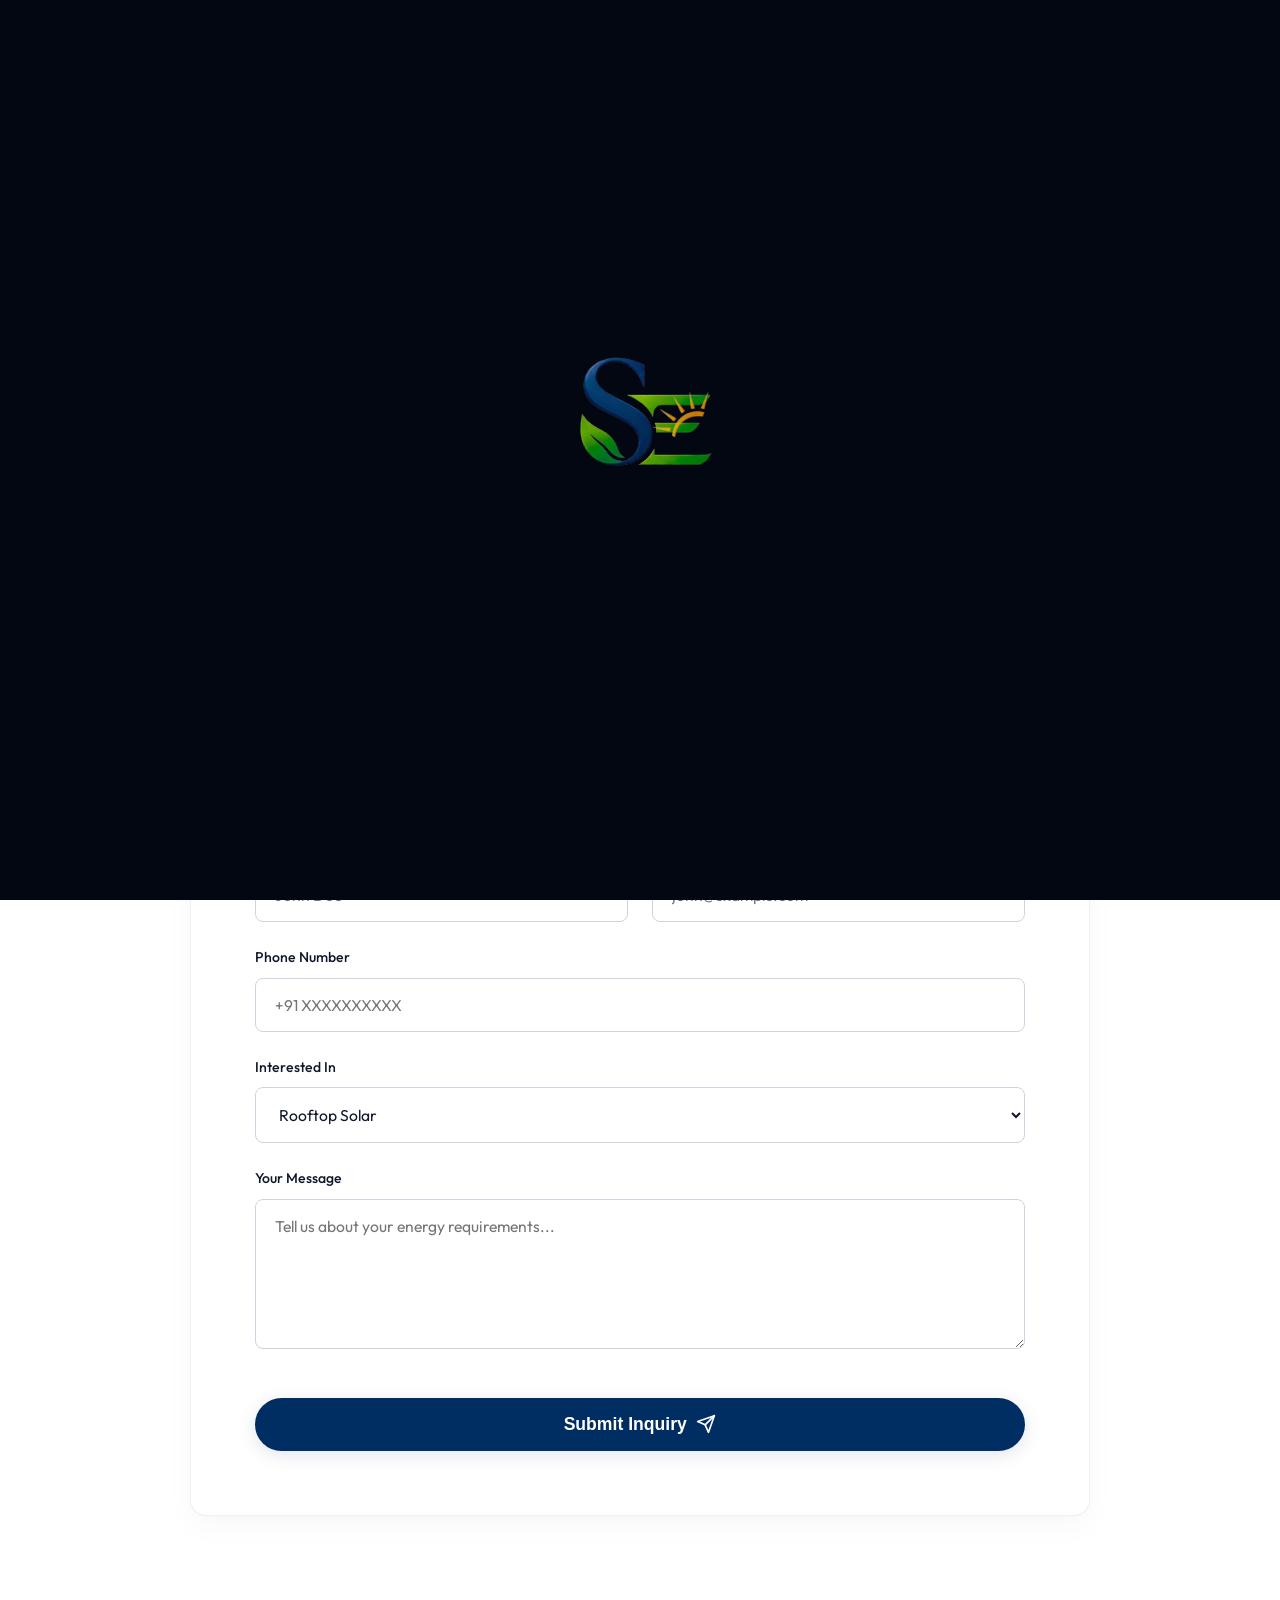
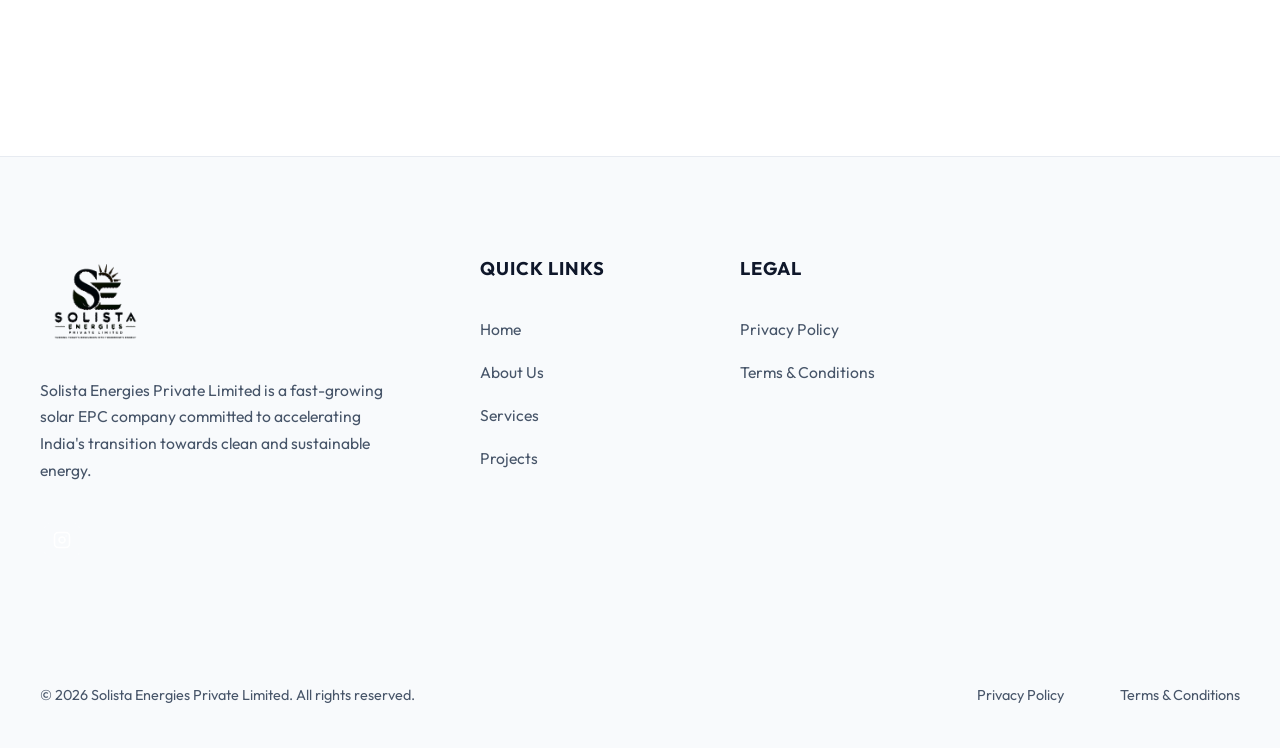
<file: contact.html>
<!DOCTYPE html>
<html lang="en">
<head>
    <meta charset="UTF-8">
    <meta name="viewport" content="width=device-width, initial-scale=1.0">
    <title>Contact Us - Solista Energies</title>
    <link rel="icon" type="image/png" href="assets/images/header_logo.png">
    <!-- Google Fonts -->
    <!-- Main Style Sheet -->
        <link rel="preconnect" href="https://fonts.googleapis.com">
    <link rel="preconnect" href="https://fonts.gstatic.com" crossorigin>
    <link href="https://fonts.googleapis.com/css2?family=Outfit:wght@300;400;500;600;700;800&family=Inter:wght@300;400;500;600;700&family=Montserrat:wght@700;800;900&display=swap" rel="stylesheet">
    <link rel="stylesheet" href="https://unpkg.com/aos@next/dist/aos.css" />
    <link rel="stylesheet" href="style.css?v=2.0">
    <link rel="stylesheet" href="intro-animation.css">
    <style>
        </style>
    <style>
        .contact-hero {
            padding: 10rem 2.5rem 6rem;
            text-align: center;
            background: linear-gradient(135deg, var(--bg-section-alt) 0%, var(--bg-main) 100%);
        }
        .contact-container {
            max-width: 900px;
            margin: -4rem auto 6rem;
            background: var(--bg-card);
            border-radius: 16px;
            box-shadow: var(--shadow-card);
            padding: 4rem;
            border: 1px solid var(--border-card);
            position: relative;
            z-index: 10;
        }
        .form-group {
            margin-bottom: 1.5rem;
            text-align: left;
        }
        .form-group label {
            display: block;
            margin-bottom: 0.5rem;
            font-weight: 500;
            color: var(--text-main);
        }
        .form-control {
            width: 100%;
            padding: 1rem 1.2rem;
            border: 1px solid var(--border-input);
            border-radius: 8px;
            background: var(--bg-main);
            color: var(--text-main);
            font-family: inherit;
            transition: var(--transition-smooth);
        }
        .form-control:focus {
            outline: none;
            border-color: var(--brand-green);
            box-shadow: 0 0 0 4px var(--shadow-glow);
        }
        textarea.form-control {
            min-height: 150px;
            resize: vertical;
        }
        .contact-info-grid {
            display: grid;
            grid-template-columns: repeat(auto-fit, minmax(250px, 1fr));
            gap: 2rem;
            margin-bottom: 4rem;
        }
        .contact-info-card {
            padding: 2rem;
            background: var(--bg-section-alt);
            border-radius: 12px;
            text-align: center;
        }
        .contact-info-icon {
            font-size: 2rem;
            margin-bottom: 1rem;
        }
    </style>
    </head>
<body>

    <!-- HEADER -->
        <!-- ==================== HEADER (NAVBAR) ==================== -->
    <div id="header-placeholder"></div>
    <script src="header.js?v=2.0"></script>

    <!-- HERO -->
    <section class="contact-hero">
        <span class="section-subtitle" data-aos="fade-right">Get In Touch</span>
        <h1 class="section-title">Contact Our Team</h1>
        <p style="color: var(--text-muted); max-width: 600px; margin: 0 auto;">Whether you are looking for a complete EPC solution, open access guidance, or investment opportunities, our experts are ready to assist you.</p>
    </section>

    <!-- FORM & INFO -->
    <section class="section" style="padding-top: 0;">
        <div class="contact-info-grid">
            <div class="contact-info-card">
                <div class="contact-info-icon">📍</div>
                <h3>Head Office</h3>
                <p style="color: var(--text-muted); margin-top: 0.5rem;">Jaipur, Rajasthan, India<br>Operating Nationwide</p>
            </div>
            <div class="contact-info-card">
                <div class="contact-info-icon">📞</div>
                <h3>Call Us</h3>
                <p style="color: var(--text-muted); margin-top: 0.5rem;">+91 89055 86711<br>+91 96495 90417</p>
            </div>
            <div class="contact-info-card">
                <div class="contact-info-icon">✉️</div>
                <h3>Email Us</h3>
                <p style="color: var(--text-muted); margin-top: 0.5rem;">solistaenergies@gmail.com</p>
            </div>
        </div>

        <div class="contact-container">
            <h2 style="margin-bottom: 2rem; font-size: 2rem;">Send us a Message</h2>
            <form id="contact-form" onsubmit="submitContactForm(event)">
                <div style="display: grid; grid-template-columns: 1fr 1fr; gap: 1.5rem;">
                    <div class="form-group">
                        <label for="name">Full Name</label>
                        <input type="text" id="name" class="form-control" placeholder="John Doe" required>
                    </div>
                    <div class="form-group">
                        <label for="email">Email Address</label>
                        <input type="email" id="email" class="form-control" placeholder="john@example.com" required>
                    </div>
                </div>
                <div class="form-group">
                    <label for="phone">Phone Number</label>
                    <input type="tel" id="phone" class="form-control" placeholder="+91 XXXXXXXXXX">
                </div>
                <div class="form-group">
                    <label for="interest">Interested In</label>
                    <select id="interest" class="form-control">
                        <option value="rooftop">Rooftop Solar</option>
                        <option value="ground">Ground Mount / Solar Parks</option>
                        <option value="ppa">PPA / Open Access</option>
                        <option value="other">Other Inquiry</option>
                    </select>
                </div>
                <div class="form-group">
                    <label for="message">Your Message</label>
                    <textarea id="message" class="form-control" placeholder="Tell us about your energy requirements..." required></textarea>
                </div>
                <button type="submit" class="btn btn-primary" style="width: 100%; justify-content: center; padding: 1rem; font-size: 1.1rem; margin-top: 1rem;">
                    Submit Inquiry
                    <svg width="20" height="20" viewBox="0 0 24 24" fill="none" stroke="currentColor" stroke-width="2" stroke-linecap="round" stroke-linejoin="round"><line x1="22" y1="2" x2="11" y2="13"></line><polygon points="22 2 15 22 11 13 2 9 22 2"></polygon></svg>
                </button>
            </form>
        </div>
    </section>

    <!-- Success Modal -->
    <div class="modal-overlay" id="success-modal" style="display: none; position: fixed; top: 0; left: 0; width: 100%; height: 100%; background: rgba(0,0,0,0.6); z-index: 10000; align-items: center; justify-content: center; opacity: 0; transition: opacity 0.3s ease;">
        <div class="modal-box" style="background: var(--bg-card); border: 1px solid var(--border-card); border-radius: 20px; padding: 3rem 2rem; width: 90%; max-width: 450px; text-align: center; position: relative; transform: scale(0.9); transition: transform 0.3s ease;">
            <button class="modal-close" onclick="closeSuccessModal()" style="position: absolute; top: 1.5rem; right: 1.5rem; background: none; border: none; font-size: 2rem; cursor: pointer; color: var(--text-muted);">&times;</button>
            <svg width="64" height="64" viewBox="0 0 24 24" fill="none" stroke="var(--brand-green)" stroke-width="2" stroke-linecap="round" stroke-linejoin="round" style="margin-bottom: 1.5rem;">
                <path d="M22 11.08V12a10 10 0 1 1-5.93-9.14"></path>
                <polyline points="22 4 12 14.01 9 11.01"></polyline>
            </svg>
            <h3 style="font-size: 2rem; color: var(--brand-green); margin-bottom: 1rem;">Thank You!</h3>
            <p style="font-size: 1.1rem; color: var(--text-main); margin-bottom: 2rem;">We have successfully received your enquiry.<br>Our solar experts will get back to you shortly.</p>
            <button class="btn btn-primary" onclick="closeSuccessModal()" style="width: 100%; justify-content: center;">Continue to Website</button>
        </div>
    </div>

    <!-- FOOTER -->
    <footer>
        <div class="footer-grid">
            <div class="footer-col footer-about">
                <div class="brand-logo" style="margin-bottom: 1.5rem; align-items: center;">
                    <img src="assets/images/footer_logo.png" alt="Solista Energies" class="brand-logo-img" style="height: 100px; width: auto; object-fit: contain;">
                </div>
                <p>Solista Energies Private Limited is a fast-growing solar EPC company committed to accelerating India's transition towards clean and sustainable energy.</p>
                <div class="footer-social-row">
                    <a href="https://www.instagram.com/solistaenergies/" target="_blank" class="footer-social-icon" aria-label="Instagram">
                        <svg width="18" height="18" viewBox="0 0 24 24" fill="none" stroke="currentColor" stroke-width="2" stroke-linecap="round" stroke-linejoin="round"><rect x="2" y="2" width="20" height="20" rx="5" ry="5"></rect><path d="M16 11.37A4 4 0 1 1 12.63 8 4 4 0 0 1 16 11.37z"></path><line x1="17.5" y1="6.5" x2="17.51" y2="6.5"></line></svg>
                    </a>
                </div>
            </div>
            
            <div class="footer-col">
                <h4>Quick Links</h4>
                <ul class="footer-links">
                    <li><a href="index.html#home">Home</a></li>
                    <li><a href="index.html#about">About Us</a></li>
                    <li><a href="index.html#services">Services</a></li>
                    <li><a href="index.html#projects">Projects</a></li>
                </ul>
            </div>
            
            <div class="footer-col">
                <h4>Legal</h4>
                <ul class="footer-links">
                    <li><a href="privacy-policy.html">Privacy Policy</a></li>
                    <li><a href="terms-conditions.html">Terms & Conditions</a></li>
                </ul>
            </div>
        </div>
        <div class="footer-bottom">
            <p>&copy; 2026 Solista Energies Private Limited. All rights reserved.</p>
            <div class="footer-legal-links">
                <a href="privacy-policy.html">Privacy Policy</a>
                <a href="terms-conditions.html">Terms &amp; Conditions</a>
            </div>
        </div>
    </footer>
    <script src="https://unpkg.com/aos@next/dist/aos.js"></script>
    <script>
        window.addEventListener('load', () => document.body.classList.add('loaded'));
        AOS.init({ duration: 750, easing: 'ease-out-cubic', once: true, offset: 60 });
        // Theme
        const themeBtn = document.getElementById('theme-toggle-btn');
        if (localStorage.getItem('theme') === 'dark') document.body.classList.add('dark-theme');
        themeBtn.addEventListener('click', () => {
            document.body.classList.toggle('dark-theme');
            localStorage.setItem('theme', document.body.classList.contains('dark-theme') ? 'dark' : 'light');
        });
        // Header scroll shrink
        window.addEventListener('scroll', () => {
            document.getElementById('main-header').classList.toggle('scrolled', window.scrollY > 30);
        });
        // Hamburger
        const menuToggleBtn = document.getElementById('menu-toggle-btn');
        const navMenuBar    = document.getElementById('nav-menu-bar');
        menuToggleBtn.addEventListener('click', () => {
            navMenuBar.classList.toggle('active');
            menuToggleBtn.classList.toggle('active');
            const spans = menuToggleBtn.querySelectorAll('span');
            if (menuToggleBtn.classList.contains('active')) {
                spans[0].style.transform = 'rotate(45deg) translate(6px,6px)';
                spans[1].style.opacity   = '0';
                spans[2].style.transform = 'rotate(-45deg) translate(5px,-5px)';
            } else {
                spans[0].style.transform = spans[2].style.transform = 'none';
                spans[1].style.opacity   = '1';
            }
        });

        // Success Modal Logic for Contact Page
        const successModal = document.getElementById('success-modal');
        function openSuccessModal() {
            successModal.style.display = 'flex';
            setTimeout(() => {
                successModal.style.opacity = '1';
                successModal.querySelector('.modal-box').style.transform = 'scale(1)';
            }, 10);
        }
        function closeSuccessModal() {
            successModal.style.opacity = '0';
            successModal.querySelector('.modal-box').style.transform = 'scale(0.9)';
            setTimeout(() => {
                successModal.style.display = 'none';
            }, 300);
        }
        window.addEventListener('click', e => { 
            if (e.target === successModal) closeSuccessModal();
        });

        // Contact Form Submit Handler via Web3Forms
        async function submitContactForm(event) {
            event.preventDefault();
            const btn = document.querySelector('#contact-form button[type="submit"]');
            const originalText = btn.innerHTML;
            btn.innerHTML = 'Sending...';
            btn.disabled = true;

            const name = document.getElementById('name').value.trim();
            const email = document.getElementById('email').value.trim();
            const phone = document.getElementById('phone').value.trim();
            
            // Get the selected interest text
            const interestSelect = document.getElementById('interest');
            const interest = interestSelect.options[interestSelect.selectedIndex].text;
            
            const message = document.getElementById('message').value.trim();

            const formData = {
                access_key: "aa38ad33-e523-4324-8feb-1184a95f0bc7",
                subject: `[Solista Energies] Contact Inquiry: ${interest} - ${name}`,
                from_name: name,
                Name: name,
                Email: email,
                Phone: phone || 'Not Provided',
                "Interested In": interest,
                Message: message || 'No additional message.'
            };

            try {
                const response = await fetch("https://api.web3forms.com/submit", {
                    method: "POST",
                    headers: {
                        "Content-Type": "application/json",
                        "Accept": "application/json"
                    },
                    body: JSON.stringify(formData)
                });
                
                if (response.ok) {
                    openSuccessModal();
                    document.getElementById('contact-form').reset();
                } else {
                    alert("Something went wrong. Please try again.");
                }
            } catch (error) {
                alert("Network error. Please try again later.");
            } finally {
                btn.innerHTML = originalText;
                btn.disabled = false;
            }
        }
    </script>
    <script src="https://cdnjs.cloudflare.com/ajax/libs/gsap/3.12.2/gsap.min.js"></script>
    <script src="intro-animation.js"></script>
</body>
</html>
</file>
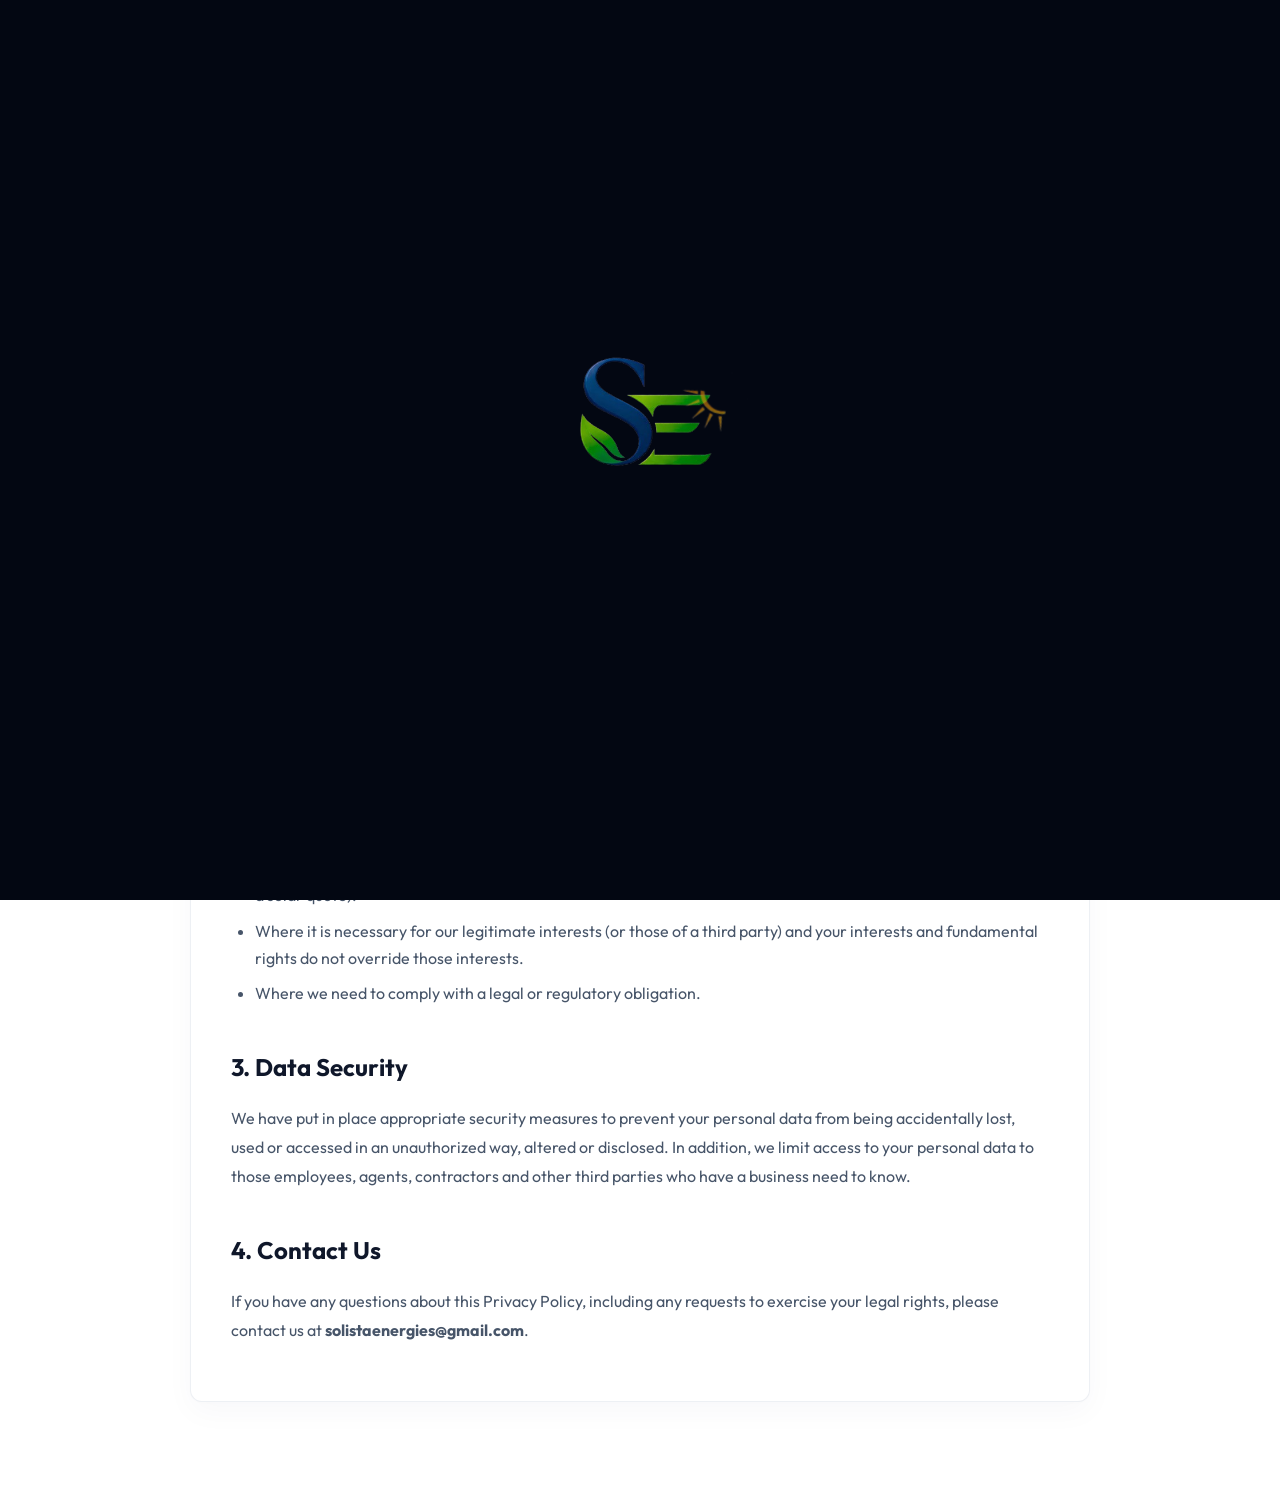
<file: privacy-policy.html>
<!DOCTYPE html>
<html lang="en">
<head>
    <meta charset="UTF-8">
    <meta name="viewport" content="width=device-width, initial-scale=1.0">
    <title>Privacy Policy | Solista Energies</title>
    <link rel="icon" type="image/png" href="assets/images/header_logo.png">
    <link rel="preconnect" href="https://fonts.googleapis.com">
    <link rel="preconnect" href="https://fonts.gstatic.com" crossorigin>
    <link href="https://fonts.googleapis.com/css2?family=Outfit:wght@300;400;500;600;700;800&family=Inter:wght@300;400;500;600;700&family=Montserrat:wght@700;800;900&display=swap" rel="stylesheet">
    <link rel="stylesheet" href="https://unpkg.com/aos@next/dist/aos.css" />
    <link rel="stylesheet" href="style.css?v=2.0">
    <link rel="stylesheet" href="intro-animation.css">
    <style>
        </style>
    <style>
        .legal-content {
            max-width: 900px;
            margin: 6rem auto;
            padding: 2.5rem;
            background: var(--bg-card);
            border-radius: 12px;
            box-shadow: var(--shadow-card);
            border: 1px solid var(--border-card);
        }
        .legal-content h1 { margin-bottom: 2rem; color: var(--brand-blue); }
        .legal-content h2 { margin-top: 2.5rem; margin-bottom: 1rem; color: var(--text-main); font-size: 1.5rem; }
        .legal-content p { margin-bottom: 1rem; color: var(--text-muted); line-height: 1.8; }
        .legal-content ul { margin-bottom: 1.5rem; padding-left: 1.5rem; color: var(--text-muted); }
        .legal-content li { margin-bottom: 0.5rem; }
    </style>
    </head>
<body>
        <!-- ==================== HEADER (NAVBAR) ==================== -->
    <div id="header-placeholder"></div>
    <script src="header.js?v=2.0"></script>

    <div class="legal-content">
        <h1>Privacy Policy</h1>
        <p><strong>Effective Date:</strong> January 1, 2026</p>
        
        <p>Solista Energies Private Limited ("we", "us", or "our") respects your privacy and is committed to protecting your personal data. This Privacy Policy will inform you as to how we look after your personal data when you visit our website (regardless of where you visit it from) and tell you about your privacy rights.</p>
        
        <h2>1. Information We Collect</h2>
        <p>We may collect, use, store and transfer different kinds of personal data about you which we have grouped together as follows:</p>
        <ul>
            <li><strong>Identity Data:</strong> includes first name, last name, and title.</li>
            <li><strong>Contact Data:</strong> includes email address and telephone numbers.</li>
            <li><strong>Technical Data:</strong> includes internet protocol (IP) address, browser type and version, time zone setting and location, browser plug-in types and versions, operating system and platform.</li>
            <li><strong>Usage Data:</strong> includes information about how you use our website and services.</li>
        </ul>
        
        <h2>2. How We Use Your Personal Data</h2>
        <p>We will only use your personal data when the law allows us to. Most commonly, we will use your personal data in the following circumstances:</p>
        <ul>
            <li>Where we need to perform the contract we are about to enter into or have entered into with you (e.g., providing a solar quote).</li>
            <li>Where it is necessary for our legitimate interests (or those of a third party) and your interests and fundamental rights do not override those interests.</li>
            <li>Where we need to comply with a legal or regulatory obligation.</li>
        </ul>
        
        <h2>3. Data Security</h2>
        <p>We have put in place appropriate security measures to prevent your personal data from being accidentally lost, used or accessed in an unauthorized way, altered or disclosed. In addition, we limit access to your personal data to those employees, agents, contractors and other third parties who have a business need to know.</p>
        
        <h2>4. Contact Us</h2>
        <p>If you have any questions about this Privacy Policy, including any requests to exercise your legal rights, please contact us at <strong>solistaenergies@gmail.com</strong>.</p>
    </div>
    <script src="https://unpkg.com/aos@next/dist/aos.js"></script>
    <script>
        window.addEventListener('load', () => document.body.classList.add('loaded'));
        AOS.init({ duration: 750, easing: 'ease-out-cubic', once: true, offset: 60 });
        // Theme
        const themeBtn = document.getElementById('theme-toggle-btn');
        if (localStorage.getItem('theme') === 'dark') document.body.classList.add('dark-theme');
        themeBtn.addEventListener('click', () => {
            document.body.classList.toggle('dark-theme');
            localStorage.setItem('theme', document.body.classList.contains('dark-theme') ? 'dark' : 'light');
        });
        // Header scroll shrink
        window.addEventListener('scroll', () => {
            document.getElementById('main-header').classList.toggle('scrolled', window.scrollY > 30);
        });
        // Hamburger
        const menuToggleBtn = document.getElementById('menu-toggle-btn');
        const navMenuBar    = document.getElementById('nav-menu-bar');
        menuToggleBtn.addEventListener('click', () => {
            navMenuBar.classList.toggle('active');
            menuToggleBtn.classList.toggle('active');
            const spans = menuToggleBtn.querySelectorAll('span');
            if (menuToggleBtn.classList.contains('active')) {
                spans[0].style.transform = 'rotate(45deg) translate(6px,6px)';
                spans[1].style.opacity   = '0';
                spans[2].style.transform = 'rotate(-45deg) translate(5px,-5px)';
            } else {
                spans[0].style.transform = spans[2].style.transform = 'none';
                spans[1].style.opacity   = '1';
            }
        });
    </script>
    <script src="https://cdnjs.cloudflare.com/ajax/libs/gsap/3.12.2/gsap.min.js"></script>
    <script src="intro-animation.js"></script>
</body>
</html>
</file>
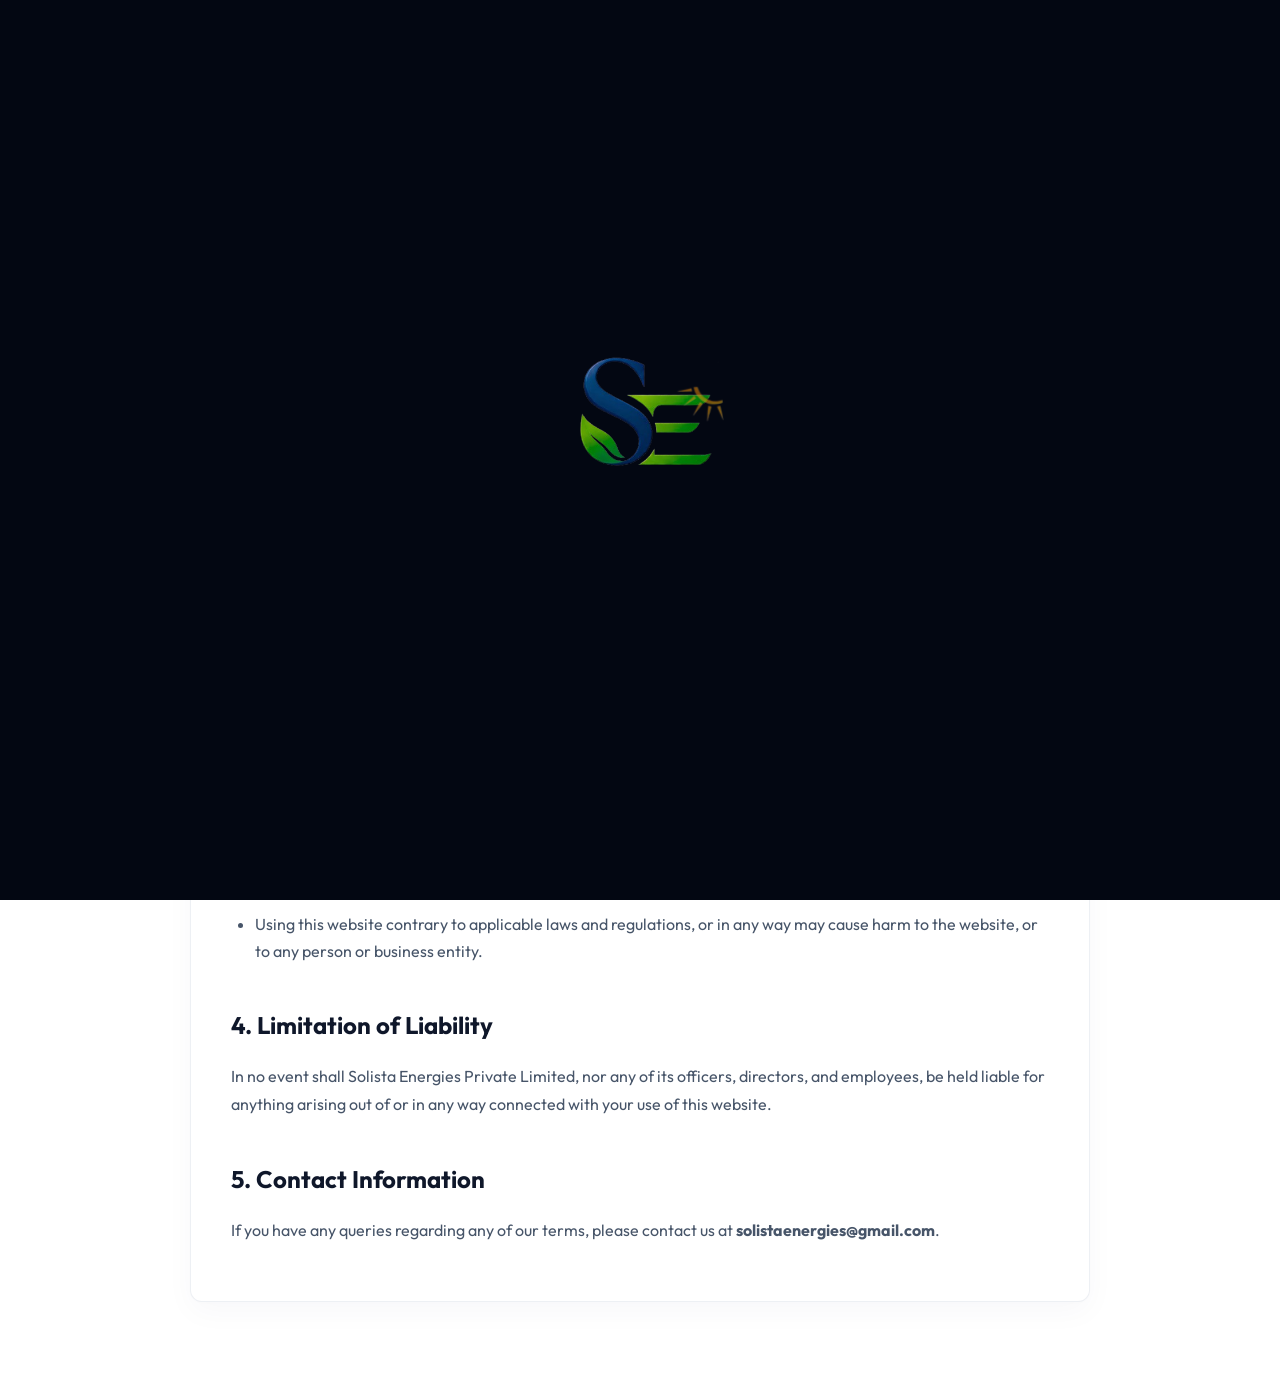
<file: terms-conditions.html>
<!DOCTYPE html>
<html lang="en">
<head>
    <meta charset="UTF-8">
    <meta name="viewport" content="width=device-width, initial-scale=1.0">
    <title>Terms & Conditions | Solista Energies</title>
    <link rel="icon" type="image/png" href="assets/images/header_logo.png">
        <link rel="preconnect" href="https://fonts.googleapis.com">
    <link rel="preconnect" href="https://fonts.gstatic.com" crossorigin>
    <link href="https://fonts.googleapis.com/css2?family=Outfit:wght@300;400;500;600;700;800&family=Inter:wght@300;400;500;600;700&family=Montserrat:wght@700;800;900&display=swap" rel="stylesheet">
    <link rel="stylesheet" href="https://unpkg.com/aos@next/dist/aos.css" />
    <link rel="stylesheet" href="style.css?v=2.0">
    <link rel="stylesheet" href="intro-animation.css">
    <style>
        </style>
    <style>
        .legal-content {
            max-width: 900px;
            margin: 6rem auto;
            padding: 2.5rem;
            background: var(--bg-card);
            border-radius: 12px;
            box-shadow: var(--shadow-card);
            border: 1px solid var(--border-card);
        }
        .legal-content h1 { margin-bottom: 2rem; color: var(--brand-blue); }
        .legal-content h2 { margin-top: 2.5rem; margin-bottom: 1rem; color: var(--text-main); font-size: 1.5rem; }
        .legal-content p { margin-bottom: 1rem; color: var(--text-muted); line-height: 1.8; }
        .legal-content ul { margin-bottom: 1.5rem; padding-left: 1.5rem; color: var(--text-muted); }
        .legal-content li { margin-bottom: 0.5rem; }
    </style>
    </head>
<body>
        <!-- ==================== HEADER (NAVBAR) ==================== -->
    <div id="header-placeholder"></div>
    <script src="header.js?v=2.0"></script>

    <div class="legal-content">
        <h1>Terms and Conditions</h1>
        <p><strong>Effective Date:</strong> January 1, 2026</p>
        
        <p>Welcome to Solista Energies. These terms and conditions outline the rules and regulations for the use of Solista Energies Private Limited's Website.</p>
        
        <h2>1. Acceptance of Terms</h2>
        <p>By accessing this website, we assume you accept these terms and conditions in full. Do not continue to use Solista Energies' website if you do not accept all of the terms and conditions stated on this page.</p>
        
        <h2>2. Intellectual Property Rights</h2>
        <p>Unless otherwise stated, Solista Energies Private Limited and/or its licensors own the intellectual property rights for all material on Solista Energies. All intellectual property rights are reserved. You may view and/or print pages from the website for your own personal use subject to restrictions set in these terms and conditions.</p>
        
        <h2>3. Restrictions</h2>
        <p>You are specifically restricted from all of the following:</p>
        <ul>
            <li>Publishing any website material in any other media without prior consent.</li>
            <li>Selling, sublicensing, and/or otherwise commercializing any website material.</li>
            <li>Using this website in any way that is or may be damaging to this website or to the brand.</li>
            <li>Using this website contrary to applicable laws and regulations, or in any way may cause harm to the website, or to any person or business entity.</li>
        </ul>
        
        <h2>4. Limitation of Liability</h2>
        <p>In no event shall Solista Energies Private Limited, nor any of its officers, directors, and employees, be held liable for anything arising out of or in any way connected with your use of this website.</p>
        
        <h2>5. Contact Information</h2>
        <p>If you have any queries regarding any of our terms, please contact us at <strong>solistaenergies@gmail.com</strong>.</p>
    </div>
    <script src="https://unpkg.com/aos@next/dist/aos.js"></script>
    <script>
        window.addEventListener('load', () => document.body.classList.add('loaded'));
        AOS.init({ duration: 750, easing: 'ease-out-cubic', once: true, offset: 60 });
        // Theme
        const themeBtn = document.getElementById('theme-toggle-btn');
        if (localStorage.getItem('theme') === 'dark') document.body.classList.add('dark-theme');
        themeBtn.addEventListener('click', () => {
            document.body.classList.toggle('dark-theme');
            localStorage.setItem('theme', document.body.classList.contains('dark-theme') ? 'dark' : 'light');
        });
        // Header scroll shrink
        window.addEventListener('scroll', () => {
            document.getElementById('main-header').classList.toggle('scrolled', window.scrollY > 30);
        });
        // Hamburger
        const menuToggleBtn = document.getElementById('menu-toggle-btn');
        const navMenuBar    = document.getElementById('nav-menu-bar');
        menuToggleBtn.addEventListener('click', () => {
            navMenuBar.classList.toggle('active');
            menuToggleBtn.classList.toggle('active');
            const spans = menuToggleBtn.querySelectorAll('span');
            if (menuToggleBtn.classList.contains('active')) {
                spans[0].style.transform = 'rotate(45deg) translate(6px,6px)';
                spans[1].style.opacity   = '0';
                spans[2].style.transform = 'rotate(-45deg) translate(5px,-5px)';
            } else {
                spans[0].style.transform = spans[2].style.transform = 'none';
                spans[1].style.opacity   = '1';
            }
        });
    </script>
    <script src="https://cdnjs.cloudflare.com/ajax/libs/gsap/3.12.2/gsap.min.js"></script>
    <script src="intro-animation.js"></script>
</body>
</html>
</file>
<file: style.css>
/* ==================================================
   Solista Energies Private Limited - Redesigned Theme
   ================================================== */

/* --- Theme Variables System --- */
:root {
    /* Brand Primary Identity Colors (Consistent) */
    --brand-blue: #002D62;
    /* Dark Navy Blue from logo */
    --brand-green: #009a44;
    /* Vivid Leaf Green from logo */
    --brand-orange: #ff9e1b;
    /* Sun Orange from logo */

    /* Default: LIGHT THEME */
    --bg-main: #ffffff;
    --bg-section-alt: #f8fafc;
    /* Soft slate gray */
    --bg-card: #ffffff;

    --border-card: rgba(0, 45, 98, 0.07);
    --border-input: #cbd5e1;
    --shadow-card: 0 10px 30px rgba(0, 45, 98, 0.03), 0 1px 3px rgba(0, 45, 98, 0.01);
    --shadow-glow: rgba(0, 154, 68, 0.03);

    --text-main: #0f172a;
    /* Slate 900 */
    --text-muted: #475569;
    /* Slate 600 */
    --text-inverse: #f9fafb;
    --text-white: #ffffff;

    /* Dynamic Brand Logo Navy color */
    --logo-navy: var(--brand-blue);
    --header-bg: rgba(255, 255, 255, 0.85);
    --header-border: rgba(0, 45, 98, 0.05);

    --btn-primary-bg: var(--brand-blue);
    --btn-primary-hover: #001F42;
    --btn-primary-text: #ffffff;

    --btn-accent-bg: var(--brand-orange);
    --btn-accent-hover: #e5870e;

    --timeline-line: rgba(0, 45, 98, 0.08);
    --transition-smooth: all 0.5s cubic-bezier(0.16, 1, 0.3, 1);
}

body.dark-theme {
    /* DARK THEME Overrides */
    --bg-main: #030712;
    /* Deep black/gray */
    --bg-section-alt: #090f1d;
    /* Deep slate blue */
    --bg-card: rgba(255, 255, 255, 0.02);

    --border-card: rgba(255, 255, 255, 0.06);
    --border-input: rgba(255, 255, 255, 0.15);
    --shadow-card: 0 20px 45px rgba(0, 0, 0, 0.45);
    --shadow-glow: rgba(0, 154, 68, 0.12);

    --text-main: #f9fafb;
    /* Gray 50 */
    --text-muted: #9ca3af;
    /* Gray 400 */
    --text-inverse: #0f172a;

    /* Dynamic Brand Logo turns white in dark mode */
    --logo-navy: #ffffff;
    --header-bg: rgba(3, 7, 18, 0.85);
    --header-border: rgba(255, 255, 255, 0.06);

    --btn-primary-bg: var(--brand-green);
    --btn-primary-hover: #007d32;
    --btn-primary-text: #ffffff;

    --timeline-line: rgba(255, 255, 255, 0.08);
}

/* --- Base & Reset Styles --- */
* {
    margin: 0;
    padding: 0;
    box-sizing: border-box;
}

html {
    scroll-behavior: smooth;
}

html, body {
    overflow-x: hidden;
    width: 100%;
}

body {
    font-family: 'Outfit', 'Inter', sans-serif;
    background-color: var(--bg-main);
    color: var(--text-main);
    line-height: 1.7;
    transition: background-color 0.5s ease, color 0.3s ease;
}

a {
    text-decoration: none;
    color: inherit;
    transition: var(--transition-smooth);
}

/* --- Breathable Spacing & Paddings --- */
.section {
    padding: 9rem 2.5rem;
    max-width: 100%;
    margin: 0 auto;
    position: relative;
    z-index: 2;
}

.section-light {
    background-color: var(--bg-main);
}

.section-dark {
    background-color: var(--bg-section-alt);
}

.section-title-wrap {
    text-align: center;
    margin-bottom: 5.5rem;
}

.section-subtitle {
    font-size: 0.9rem;
    text-transform: uppercase;
    letter-spacing: 4px;
    color: var(--brand-green);
    font-weight: 700;
    margin-bottom: 0.8rem;
    display: inline-block;
}

.section-title {
    font-size: 3.2rem;
    font-weight: 800;
    letter-spacing: -1px;
    margin-bottom: 1.5rem;
    line-height: 1.15;
}

.section-title::after {
    content: '';
    display: block;
    width: 80px;
    height: 4px;
    background: linear-gradient(90deg, var(--brand-blue), var(--brand-green), var(--brand-orange));
    margin: 1.2rem auto 0;
    border-radius: 2px;
}

/* --- Top contact bar --- */
.top-bar {
    background-color: var(--brand-blue);
    font-size: 0.82rem;
    padding: 0.6rem 2.5rem;
    border-bottom: 1px solid rgba(255, 255, 255, 0.05);
    color: rgba(255, 255, 255, 0.85);
    font-weight: 500;
}

.top-bar-container {
    max-width: 100%;
    margin: 0 auto;
    display: flex;
    justify-content: space-between;
    align-items: center;
}

.top-contacts {
    display: flex;
    gap: 2rem;
}

.top-contact-item {
    display: flex;
    align-items: center;
    gap: 0.5rem;
}

.top-contact-item a:hover {
    color: var(--brand-orange);
}

.top-socials {
    display: flex;
    gap: 1.2rem;
}

.top-socials a:hover {
    color: var(--brand-orange);
    transform: translateY(-2px);
}

/* --- Navigation Header --- */
header {
    position: fixed;
    width: 100%;
    left: 0;
    top: 0;
    z-index: 1000;
    transition: var(--transition-smooth);
    background: var(--header-bg);
    border-bottom: 1px solid var(--header-border);
    backdrop-filter: blur(16px);
    -webkit-backdrop-filter: blur(16px);
}

header.scrolled {
    box-shadow: 0 10px 40px rgba(0, 0, 0, 0.05);
}

body.dark-theme header.scrolled {
    box-shadow: 0 10px 40px rgba(0, 0, 0, 0.4);
}

.nav-container {
    max-width: 100%;
    margin: 0 auto;
    padding: 1rem 2.5rem;
    display: flex;
    justify-content: space-between;
    align-items: center;
}

.brand-logo {
    display: flex;
    align-items: center;
    height: 60px;
    /* Reduced from 52px maybe? Keep height or use auto */
}

header .brand-logo-img {
    margin-top: 15px !important;
}

.nav-right {
    display: flex;
    align-items: center;
    gap: 2rem;
}

.nav-menu {
    display: flex;
    align-items: center;
    gap: 1.2rem;
}

.nav-link {
    color: var(--text-main);
    font-weight: 500;
    font-size: 0.98rem;
    position: relative;
    padding: 0.5rem 0;
}

.nav-link::after {
    content: '';
    position: absolute;
    bottom: 0;
    left: 0;
    width: 0;
    height: 2px;
    background-color: var(--brand-green);
    transition: var(--transition-smooth);
}

.nav-link:hover::after,
.nav-link.active::after {
    width: 100%;
}

.nav-link:hover {
    color: var(--brand-green);
}

/* --- Theme Toggle Button --- */
.theme-toggle-btn {
    background: none;
    border: none;
    cursor: pointer;
    color: var(--text-main);
    width: 42px;
    height: 42px;
    border-radius: 50%;
    display: flex;
    align-items: center;
    justify-content: center;
    transition: var(--transition-smooth);
    border: 1px solid var(--border-card);
}

.theme-toggle-btn:hover {
    background-color: var(--border-card);
    transform: rotate(15deg);
}

.theme-toggle-btn .icon-sun {
    display: none;
}

.theme-toggle-btn .icon-moon {
    display: block;
}

body.dark-theme .theme-toggle-btn .icon-sun {
    display: block;
    color: var(--brand-orange);
}

body.dark-theme .theme-toggle-btn .icon-moon {
    display: none;
}

/* Hamburger Menu */
.menu-toggle {
    display: none;
    flex-direction: column;
    gap: 6px;
    background: none;
    border: none;
    cursor: pointer;
    z-index: 1001;
}

.menu-toggle span {
    display: block;
    width: 26px;
    height: 2.5px;
    background-color: var(--text-main);
    border-radius: 2px;
    transition: var(--transition-smooth);
}

/* --- Buttons --- */
.btn {
    display: inline-flex;
    align-items: center;
    justify-content: center;
    gap: 0.6rem;
    padding: 0.95rem 2.2rem;
    border-radius: 50px;
    font-weight: 600;
    font-size: 1.02rem;
    cursor: pointer;
    transition: var(--transition-smooth);
    border: none;
    position: relative;
    overflow: hidden;
}

.btn-primary {
    background: var(--btn-primary-bg);
    color: var(--text-white);
    box-shadow: 0 4px 18px rgba(0, 45, 98, 0.12);
}

.btn-primary:hover {
    background: var(--btn-primary-hover);
    transform: translateY(-3px);
    box-shadow: 0 10px 25px rgba(0, 45, 98, 0.25);
}

.btn-accent {
    background: var(--btn-accent-bg);
    color: #0f172a;
    box-shadow: 0 4px 18px rgba(255, 158, 27, 0.2);
}

.btn-accent:hover {
    background: var(--btn-accent-hover);
    transform: translateY(-3px);
    box-shadow: 0 10px 25px rgba(255, 158, 27, 0.35);
}

.btn-outline {
    background: transparent;
    border: 2px solid var(--text-main);
    color: var(--text-main);
}

.btn-outline:hover {
    background: var(--text-main);
    color: var(--bg-main);
    transform: translateY(-3px);
}

.btn-outline-white {
    background: transparent;
    border: 2px solid var(--text-white);
    color: var(--text-white);
}

.btn-outline-white:hover {
    background: var(--text-white);
    color: #0f172a;
    transform: translateY(-3px);
}

/* --- Hero Section --- */
.hero-wrapper {
    position: relative;
    min-height: max(700px, calc(100svh - 120px));
    padding: 6rem 0;
    overflow: hidden;
    display: flex;
    align-items: center;
    background-image: url('hero-bg.jpg');
    background-size: cover;
    background-position: center;
    background-repeat: no-repeat;
}

.hero-video-bg {
    position: absolute;
    top: 0;
    left: 0;
    width: 100%;
    height: 100%;
    object-fit: cover;
    z-index: 1;
}

.hero-overlay {
    position: absolute;
    top: 0;
    left: 0;
    width: 100%;
    height: 100%;
    background: linear-gradient(135deg, rgba(3, 7, 18, 0.5) 35%, rgba(3, 7, 18, 0.3) 100%);
    z-index: 2;
}

.hero-container {
    max-width: 100%;
    margin: 0 auto;
    padding: 0 2.5rem;
    width: 100%;
    position: relative;
    z-index: 3;
    display: grid;
    grid-template-columns: 1.25fr 0.75fr;
    gap: 5rem;
    align-items: center;
}

.hero-left h1 {
    font-size: 4rem;
    line-height: 1.15;
    font-weight: 800;
    margin-bottom: 1.5rem;
    color: var(--text-white);
}

.hero-left h1 span {
    color: var(--brand-orange);
}

.hero-taglines {
    font-size: 1.15rem;
    color: var(--brand-green);
    font-weight: 600;
    margin-bottom: 2rem;
    letter-spacing: 1.5px;
}

.hero-left p {
    font-size: 1.2rem;
    color: #d1d5db;
    margin-bottom: 3rem;
    max-width: 650px;
}

.hero-actions {
    display: flex;
    gap: 1.5rem;
    flex-wrap: wrap;
}

/* Floating PPA Box */
.ppa-card {
    background: rgba(15, 23, 42, 0.45);
    border: 1px solid rgba(255, 255, 255, 0.08);
    border-top: 4px solid var(--brand-orange);
    backdrop-filter: blur(20px);
    -webkit-backdrop-filter: blur(20px);
    padding: 3rem 2.2rem;
    border-radius: 24px;
    box-shadow: 0 25px 50px rgba(0, 0, 0, 0.5);
}

.ppa-card h3 {
    font-size: 1.7rem;
    color: var(--text-white);
    margin-bottom: 0.6rem;
}

.ppa-card h3 span {
    color: var(--brand-orange);
}

.ppa-card-desc {
    color: #9ca3af;
    font-size: 0.95rem;
    margin-bottom: 2rem;
}

.ppa-list {
    list-style: none;
    margin-bottom: 2.5rem;
}

.ppa-list li {
    display: flex;
    align-items: center;
    gap: 0.8rem;
    margin-bottom: 1rem;
    color: var(--text-white);
}

.ppa-list li svg {
    color: var(--brand-green);
}

.ppa-card .btn {
    width: 100%;
}

/* --- Floating Stats Bar --- */
.stats-bar-wrapper {
    position: relative;
    z-index: 10;
    margin-top: -65px;
    padding: 0 2.5rem;
}

.stats-bar {
    max-width: 100%;
    margin: 0 auto;
    background: var(--bg-card);
    border: 1px solid var(--border-card);
    border-radius: 28px;
    padding: 3rem;
    display: grid;
    grid-template-columns: repeat(5, 1fr);
    gap: 2rem;
    box-shadow: var(--shadow-card);
    text-align: center;
    transition: var(--transition-smooth);
}

.stat-card {
    position: relative;
}

.stat-card:not(:last-child)::after {
    content: '';
    position: absolute;
    right: -1rem;
    top: 20%;
    height: 60%;
    width: 1px;
    background-color: var(--border-card);
}

.stat-card:hover {
    transform: translateY(-5px);
}

.stat-icon-box {
    margin-bottom: 0.8rem;
    color: var(--brand-green);
    display: inline-flex;
    transition: transform 0.3s;
}

.stat-card:hover .stat-icon-box {
    transform: scale(1.15);
}

.stat-number {
    font-size: 2.6rem;
    font-weight: 800;
    color: var(--text-main);
    margin-bottom: 0.2rem;
}

.stat-label {
    font-size: 0.9rem;
    text-transform: uppercase;
    letter-spacing: 1px;
    color: var(--text-muted);
    font-weight: 600;
}

/* --- About Section --- */
.about-grid {
    display: grid;
    grid-template-columns: 1fr 1fr;
    gap: 6rem;
    align-items: center;
}

.about-paragraph {
    font-size: 1.15rem;
    color: var(--text-muted);
    margin-bottom: 2.5rem;
}

.about-highlights-grid {
    display: grid;
    grid-template-columns: 1fr 1fr;
    gap: 2rem;
    margin-bottom: 3.5rem;
}

.highlight-box {
    display: flex;
    align-items: center;
    gap: 1.2rem;
    padding: 1.5rem;
    background-color: var(--bg-section-alt);
    border-radius: 16px;
    border: 1px solid var(--border-card);
    transition: var(--transition-smooth);
}

.highlight-box:hover {
    transform: translateY(-5px);
    border-color: var(--brand-green);
    box-shadow: var(--shadow-card);
}

.highlight-icon {
    font-size: 2.2rem;
}

.highlight-text {
    font-size: 1.05rem;
    font-weight: 700;
    color: var(--text-main);
}

/* About image badge */
.about-right {
    position: relative;
}

.about-img-container {
    border-radius: 32px;
    overflow: hidden;
    box-shadow: 0 30px 60px rgba(0, 45, 98, 0.08);
    border: 6px solid var(--bg-card);
}

.about-img-container img {
    width: 100%;
}

.about-experience-badge {
    position: absolute;
    bottom: -20px;
    left: -20px;
    background: linear-gradient(135deg, var(--brand-blue), #0b458c);
    color: var(--text-white);
    padding: 1.8rem 2.2rem;
    border-radius: 20px;
    box-shadow: 0 20px 40px rgba(0, 45, 98, 0.25);
    text-align: center;
}

.badge-num {
    font-size: 2.5rem;
    font-weight: 800;
    color: var(--brand-orange);
    line-height: 1;
}

.badge-lbl {
    font-size: 0.85rem;
    text-transform: uppercase;
    letter-spacing: 1.5px;
    font-weight: 700;
}

/* --- Services Grid --- */
.services-grid {
    display: grid;
    grid-template-columns: repeat(4, 1fr);
    gap: 2rem;
}

.service-card {
    background-color: var(--bg-card);
    border: 1px solid var(--border-card);
    padding: 3rem 2rem;
    border-radius: 24px;
    transition: var(--transition-smooth);
    position: relative;
    box-shadow: var(--shadow-card);
    z-index: 1;
    overflow: hidden;
}

/* Cursor dynamic glow effect */
.service-card::before {
    content: '';
    position: absolute;
    top: 0;
    left: 0;
    width: 100%;
    height: 100%;
    background: radial-gradient(800px circle at var(--mouse-x, 50%) var(--mouse-y, 50%), var(--shadow-glow), transparent 40%);
    opacity: 0;
    z-index: -1;
    transition: opacity 0.3s;
}

.service-card:hover::before {
    opacity: 1;
}

.service-card:hover {
    transform: translateY(-10px);
    border-color: var(--brand-green);
    box-shadow: 0 20px 40px var(--shadow-glow);
}

.service-icon-wrap {
    width: 64px;
    height: 64px;
    border-radius: 18px;
    background: rgba(0, 154, 68, 0.08);
    color: var(--brand-green);
    display: flex;
    align-items: center;
    justify-content: center;
    margin-bottom: 2rem;
    transition: var(--transition-smooth);
}

.service-card:hover .service-icon-wrap {
    background-color: var(--brand-green);
    color: var(--text-white);
    transform: scale(1.1) rotateY(180deg);
}

.service-card h3 {
    font-size: 1.35rem;
    margin-bottom: 1rem;
}

.service-card p {
    font-size: 0.95rem;
    color: var(--text-muted);
}

/* --- Focus Dual Cards --- */
#ppa-section {
    padding-top: 4rem;
    padding-bottom: 4rem;
}

.dual-focus-grid {
    display: grid;
    grid-template-columns: 1.1fr 0.9fr;
    gap: 3.5rem;
}

.focus-card {
    border-radius: 24px;
    padding: 3rem 2.5rem;
    color: var(--text-white);
    display: flex;
    flex-direction: column;
    justify-content: space-between;
    box-shadow: 0 20px 50px rgba(0, 0, 0, 0.15);
    position: relative;
    overflow: hidden;
}

.focus-ppa {
    background: linear-gradient(135deg, var(--brand-blue) 0%, #0c3e7a 100%);
}

.focus-investors {
    background: linear-gradient(135deg, #015222 0%, var(--brand-green) 100%);
}

.focus-card-top h3 {
    font-size: 2rem;
    margin-bottom: 1.2rem;
    line-height: 1.2;
}

.focus-card-top p {
    font-size: 1.05rem;
    margin-bottom: 2.5rem;
    color: rgba(255, 255, 255, 0.85);
}

.focus-features-grid {
    display: grid;
    grid-template-columns: 1fr 1fr;
    gap: 2rem;
    margin-bottom: 4rem;
}

.focus-feature-item {
    display: flex;
    flex-direction: column;
    align-items: flex-start;
    gap: 0.5rem;
}

.focus-feature-icon {
    font-size: 1.8rem;
}

.focus-feature-lbl {
    font-size: 1.05rem;
    font-weight: 700;
}

.focus-list {
    list-style: none;
    margin-bottom: 3.5rem;
}

.focus-list li {
    display: flex;
    align-items: center;
    gap: 1rem;
    font-size: 1.15rem;
    margin-bottom: 1.2rem;
    color: rgba(255, 255, 255, 0.9);
}

.focus-list li svg {
    color: #ffda79;
}

/* --- Featured Projects --- */
.projects-grid {
    display: grid;
    grid-template-columns: repeat(4, 1fr);
    gap: 2rem;
    margin-bottom: 4.5rem;
}

.project-card {
    background-color: var(--bg-card);
    border: 1px solid var(--border-card);
    border-radius: 24px;
    overflow: hidden;
    transition: var(--transition-smooth);
    position: relative;
    box-shadow: var(--shadow-card);
}

.project-card:hover {
    transform: translateY(-10px);
    border-color: var(--brand-green);
    box-shadow: 0 25px 50px rgba(0, 154, 68, 0.1);
}

.project-image-box {
    height: 220px;
    overflow: hidden;
    position: relative;
}

.project-image-box img {
    width: 100%;
    height: 100%;
    object-fit: cover;
    transition: transform 1.5s ease;
}

.project-card:hover .project-image-box img {
    transform: scale(1.08);
}

.project-tag {
    position: absolute;
    top: 1.2rem;
    left: 1.2rem;
    background-color: var(--brand-green);
    color: var(--text-white);
    padding: 0.4rem 1.2rem;
    border-radius: 50px;
    font-size: 0.8rem;
    font-weight: 700;
    text-transform: uppercase;
    letter-spacing: 0.5px;
    z-index: 5;
}

.project-tag.tag-orange {
    background-color: var(--brand-orange);
    color: #0f172a;
}

.project-details {
    padding: 1.8rem;
}

.project-details h4 {
    font-size: 1.25rem;
    margin-bottom: 0.5rem;
}

.project-details p {
    font-size: 0.9rem;
    color: var(--text-muted);
}

.projects-actions {
    text-align: center;
}

/* --- Why Choose Us --- */
.why-grid {
    display: grid;
    grid-template-columns: 1.05fr 0.95fr;
    gap: 6rem;
    align-items: center;
}

.why-intro {
    font-size: 1.2rem;
    color: var(--text-muted);
    margin-bottom: 3.5rem;
}

.why-list {
    display: grid;
    gap: 2rem;
}

.why-item {
    display: flex;
    gap: 1.5rem;
    padding: 1.5rem;
    border-radius: 18px;
    transition: var(--transition-smooth);
    border: 1px solid transparent;
}

.why-item:hover {
    background-color: var(--bg-card);
    border-color: var(--border-card);
    box-shadow: var(--shadow-card);
}


.why-icon-wrap {
    width: 52px;
    height: 52px;
    border-radius: 12px;
    background-color: rgba(0, 45, 98, 0.05);
    color: var(--brand-blue);
    display: flex;
    align-items: center;
    justify-content: center;
    flex-shrink: 0;
    font-size: 1.4rem;
    transition: var(--transition-smooth);
}

body.dark-theme .why-icon-wrap {
    background-color: rgba(255, 255, 255, 0.05);
    color: var(--brand-green);
}

.why-item:hover .why-icon-wrap {
    background-color: var(--brand-blue);
    color: var(--text-white);
}

body.dark-theme .why-item:hover .why-icon-wrap {
    background-color: var(--brand-green);
}

.why-item h4 {
    font-size: 1.15rem;
    margin-bottom: 0.4rem;
}

.why-item p {
    font-size: 0.95rem;
    color: var(--text-muted);
}

/* Why right side stats box */
.why-right-mockup {
    background-color: var(--brand-blue);
    color: var(--text-white);
    border-radius: 36px;
    padding: 4.5rem 3.5rem;
    box-shadow: 0 30px 60px rgba(0, 45, 98, 0.15);
    position: relative;
    overflow: hidden;
}

.why-right-mockup::after {
    content: '';
    position: absolute;
    top: -50px;
    right: -50px;
    width: 200px;
    height: 200px;
    background-color: rgba(255, 255, 255, 0.03);
    border-radius: 50%;
}

.why-mockup-tag {
    color: var(--brand-orange);
    font-weight: 700;
    text-transform: uppercase;
    font-size: 0.95rem;
    letter-spacing: 2.5px;
    margin-bottom: 1.8rem;
}

.why-right-mockup h3 {
    font-size: 2.6rem;
    margin-bottom: 1.8rem;
    line-height: 1.2;
}

.why-right-mockup p {
    color: rgba(255, 255, 255, 0.85);
    font-size: 1.1rem;
    margin-bottom: 3.5rem;
}

.why-mockup-stats {
    display: grid;
    grid-template-columns: 1fr 1fr;
    gap: 3rem;
}

.why-mstat h5 {
    font-size: 2.4rem;
    color: var(--brand-orange);
    margin-bottom: 0.3rem;
}

.why-mstat p {
    font-size: 0.95rem;
    color: rgba(255, 255, 255, 0.7);
}

/* --- Flowchart, Partners, Testimonials --- */
.bottom-info-grid {
    display: grid;
    grid-template-columns: 0.85fr 1.3fr 0.85fr;
    gap: 4rem;
}

.bottom-info-col h3 {
    font-size: 1.6rem;
    margin-bottom: 2.5rem;
    position: relative;
    padding-bottom: 0.8rem;
}

.bottom-info-col h3::after {
    content: '';
    position: absolute;
    bottom: 0;
    left: 0;
    width: 45px;
    height: 3px;
    background-color: var(--brand-green);
}

/* Partners grid */
.partners-grid {
    display: grid;
    grid-template-columns: 1fr 1fr;
    gap: 1.2rem;
}

.partner-logo-box {
    background-color: #ffffff;
    border: 1px solid rgba(0, 0, 0, 0.05);
    border-radius: 16px;
    height: 78px;
    display: flex;
    align-items: center;
    justify-content: center;
    padding: 0.8rem;
    box-shadow: 0 4px 15px rgba(0, 0, 0, 0.01);
    transition: var(--transition-smooth);
}

body.dark-theme .partner-logo-box {
    background-color: rgba(255, 255, 255, 0.95);
}

.partner-logo-box:hover {
    transform: scale(1.06);
    box-shadow: 0 10px 25px rgba(0, 45, 98, 0.08);
}

.partner-logo-box span {
    font-weight: 800;
    font-size: 1.2rem;
    letter-spacing: -0.5px;
}

/* Animated Flowchart Process */
.process-flow {
    display: flex;
    justify-content: space-between;
    align-items: center;
    position: relative;
    padding: 2.5rem 0;
}

/* Glowing Connecting Line */
.process-flow::before {
    content: '';
    position: absolute;
    top: 72px;
    left: 5%;
    width: 90%;
    height: 3.5px;
    background: linear-gradient(90deg, var(--brand-blue), var(--brand-green), var(--brand-orange));
    background-size: 200% 100%;
    animation: flowLineGradient 4s infinite linear;
    z-index: 1;
}

@keyframes flowLineGradient {
    0% {
        background-position: 0% 50%;
    }

    100% {
        background-position: -200% 50%;
    }
}

.process-step {
    flex: 1;
    display: flex;
    flex-direction: column;
    align-items: center;
    text-align: center;
    position: relative;
    z-index: 2;
}

.step-icon-wrap {
    width: 64px;
    height: 64px;
    border-radius: 50%;
    background-color: var(--bg-card);
    border: 3.5px solid var(--brand-blue);
    display: flex;
    align-items: center;
    justify-content: center;
    color: var(--text-main);
    margin-bottom: 1rem;
    box-shadow: var(--shadow-card);
    transition: var(--transition-smooth);
    position: relative;
}

body.dark-theme .step-icon-wrap {
    border-color: var(--brand-green);
}

.process-step:hover .step-icon-wrap {
    background-color: var(--brand-blue);
    color: var(--text-white);
    transform: scale(1.15) rotate(10deg);
}

body.dark-theme .process-step:hover .step-icon-wrap {
    background-color: var(--brand-green);
}

.step-num {
    position: absolute;
    top: -5px;
    right: -5px;
    background-color: var(--brand-orange);
    color: #0f172a;
    font-size: 0.75rem;
    font-weight: 800;
    width: 22px;
    height: 22px;
    border-radius: 50%;
    display: flex;
    align-items: center;
    justify-content: center;
}

.step-label {
    font-size: 0.95rem;
    font-weight: 700;
    color: var(--text-main);
    line-height: 1.25;
}

/* Testimonial slider */
.testimonial-carousel-container {
    position: relative;
    overflow: hidden;
}

.testimonial-track {
    display: flex;
    transition: transform 0.6s cubic-bezier(0.16, 1, 0.3, 1);
}

.testimonial-slide {
    min-width: 100%;
    padding: 0.5rem;
}

.testimonial-card-light {
    background-color: var(--bg-card);
    border: 1px solid var(--border-card);
    box-shadow: var(--shadow-card);
    border-radius: 24px;
    padding: 2.5rem;
    position: relative;
    transition: var(--transition-smooth);
}

.testimonial-card-light::before {
    content: '“';
    font-family: serif;
    font-size: 6rem;
    line-height: 1;
    color: var(--brand-green);
    opacity: 0.12;
    position: absolute;
    top: 5px;
    left: 20px;
}

.testimonial-quote {
    font-size: 1rem;
    font-style: italic;
    color: var(--text-muted);
    margin-bottom: 2rem;
    line-height: 1.65;
}

.testimonial-author {
    font-weight: 700;
    color: var(--text-main);
    font-size: 1.05rem;
}

.testimonial-title {
    font-size: 0.85rem;
    color: var(--text-muted);
    margin-top: 0.15rem;
}

.carousel-indicators {
    display: flex;
    justify-content: center;
    gap: 0.6rem;
    margin-top: 2rem;
}

.indicator-dot {
    width: 9px;
    height: 9px;
    border-radius: 50%;
    background-color: var(--border-card);
    cursor: pointer;
    transition: var(--transition-smooth);
}

.indicator-dot.active {
    width: 28px;
    border-radius: 5px;
    background-color: var(--brand-green);
}

/* --- Call to Action Banner --- */
.cta-wrapper {
    padding: 0 2.5rem;
}

.cta-banner {
    max-width: 100%;
    margin: 0 auto;
    background: linear-gradient(135deg, #015222 0%, var(--brand-blue) 100%);
    border-radius: 32px;
    padding: 5.5rem;
    display: flex;
    justify-content: space-between;
    align-items: center;
    gap: 4rem;
    box-shadow: 0 25px 60px rgba(0, 0, 0, 0.2);
    position: relative;
    overflow: hidden;
}

.cta-banner::before {
    content: '';
    position: absolute;
    top: 0;
    left: 0;
    width: 100%;
    height: 100%;
    background: radial-gradient(circle at 10% 20%, rgba(0, 154, 68, 0.15), transparent 50%);
}

.cta-text h2 {
    font-size: 2.6rem;
    margin-bottom: 1rem;
    color: var(--text-white);
}

.cta-text p {
    color: rgba(255, 255, 255, 0.8);
    font-size: 1.15rem;
}

.cta-action {
    flex-shrink: 0;
    z-index: 5;
}

/* --- Footer --- */
footer {
    background-color: var(--bg-section-alt);
    border-top: 1px solid var(--border-card);
    padding: 6rem 2.5rem 2.5rem;
    color: var(--text-muted);
}

body.dark-theme footer {
    background-color: var(--bg-main);
}

.footer-grid {
    max-width: 100%;
    margin: 0 auto;
    display: grid;
    grid-template-columns: 1.2fr 0.6fr 0.6fr 0.8fr;
    gap: 5rem;
    margin-bottom: 5rem;
}

.footer-col h4 {
    font-size: 1.15rem;
    margin-bottom: 2rem;
    color: var(--text-main);
    text-transform: uppercase;
    letter-spacing: 1px;
}

.footer-about .brand-logo {
    margin-bottom: 2rem;
    height: auto;
}

.footer-about p {
    font-size: 0.98rem;
    margin-bottom: 2.2rem;
}

.footer-social-row {
    display: flex;
    gap: 1rem;
}

.footer-social-icon {
    width: 44px;
    height: 44px;
    border-radius: 50%;
    background-color: rgba(255, 255, 255, 0.05);
    display: flex;
    align-items: center;
    justify-content: center;
    color: var(--text-white);
    transition: var(--transition-smooth);
}

.footer-social-icon:hover {
    background-color: var(--brand-green);
    transform: translateY(-3px);
}

.footer-links {
    list-style: none;
}

.footer-links li {
    margin-bottom: 1rem;
}

.footer-links a {
    color: var(--text-muted);
    font-size: 0.98rem;
}

.footer-links a:hover {
    color: var(--brand-green);
    padding-left: 6px;
}

.footer-contact-list {
    list-style: none;
}

.footer-contact-list li {
    display: flex;
    align-items: flex-start;
    gap: 1rem;
    margin-bottom: 1.2rem;
    font-size: 0.98rem;
}

.footer-contact-list li svg {
    color: var(--brand-green);
    flex-shrink: 0;
    margin-top: 0.2rem;
}

.footer-bottom {
    max-width: 100%;
    margin: 0 auto;
    border-top: 1px solid rgba(255, 255, 255, 0.05);
    padding-top: 2.5rem;
    display: flex;
    justify-content: space-between;
    align-items: center;
    font-size: 0.9rem;
}

.footer-legal-links {
    display: flex;
    gap: 2rem;
}

.footer-legal-links a:hover {
    color: var(--brand-green);
}

/* --- Floating WhatsApp Widget --- */
.whatsapp-widget {
    position: fixed;
    bottom: 2.5rem;
    right: 2.5rem;
    z-index: 99;
}

.whatsapp-btn {
    width: 62px;
    height: 62px;
    background-color: #25d366;
    border-radius: 50%;
    display: flex;
    align-items: center;
    justify-content: center;
    color: var(--text-white);
    box-shadow: 0 10px 30px rgba(37, 211, 102, 0.4);
    cursor: pointer;
    transition: var(--transition-smooth);
    border: none;
}

.whatsapp-btn:hover {
    transform: translateY(-5px) scale(1.08);
    box-shadow: 0 15px 35px rgba(37, 211, 102, 0.55);
}

.whatsapp-btn::after {
    content: '';
    position: absolute;
    width: 100%;
    height: 100%;
    border-radius: 50%;
    border: 2px solid #25d366;
    animation: wavePulse 2.5s infinite ease-out;
    top: 0;
    left: 0;
    z-index: -1;
}

@keyframes wavePulse {
    0% {
        transform: scale(1);
        opacity: 0.8;
    }

    100% {
        transform: scale(1.6);
        opacity: 0;
    }
}

/* --- Modals Overlay --- */
.modal-overlay {
    position: fixed;
    top: 0;
    left: 0;
    width: 100%;
    height: 100%;
    background-color: rgba(3, 7, 18, 0.6);
    backdrop-filter: blur(10px);
    z-index: 1000;
    display: flex;
    align-items: center;
    justify-content: center;
    opacity: 0;
    pointer-events: none;
    transition: opacity 0.4s ease;
}

.modal-overlay.active {
    opacity: 1;
    pointer-events: all;
}

.modal-box {
    background-color: var(--bg-main);
    color: var(--text-main);
    width: 100%;
    max-width: 540px;
    border-radius: 28px;
    padding: 3.5rem;
    box-shadow: var(--shadow-card);
    position: relative;
    transform: translateY(40px) scale(0.95);
    transition: transform 0.4s cubic-bezier(0.16, 1, 0.3, 1);
    border: 1px solid var(--border-card);
}

.modal-overlay.active .modal-box {
    transform: translateY(0) scale(1);
}

.modal-close {
    position: absolute;
    top: 1.5rem;
    right: 1.5rem;
    background: none;
    border: none;
    font-size: 1.8rem;
    cursor: pointer;
    color: var(--text-muted);
    width: 40px;
    height: 40px;
    border-radius: 50%;
    display: flex;
    align-items: center;
    justify-content: center;
    transition: var(--transition-smooth);
}

.modal-close:hover {
    background-color: var(--border-card);
    color: var(--text-main);
}

.modal-box h3 {
    font-size: 2rem;
    color: var(--brand-blue);
    margin-bottom: 0.5rem;
}

body.dark-theme .modal-box h3 {
    color: var(--brand-green);
}

.modal-box p {
    color: var(--text-muted);
    font-size: 0.98rem;
    margin-bottom: 2.2rem;
}

.form-group {
    margin-bottom: 1.5rem;
}

.form-group label {
    display: block;
    font-size: 0.88rem;
    font-weight: 700;
    margin-bottom: 0.5rem;
    color: var(--text-main);
}

.form-control {
    width: 100%;
    padding: 0.95rem 1.4rem;
    border-radius: 12px;
    border: 1px solid var(--border-input);
    background-color: var(--bg-card);
    color: var(--text-main);
    font-family: inherit;
    font-size: 0.98rem;
    outline: none;
    transition: var(--transition-smooth);
}

.form-control:focus {
    border-color: var(--brand-green);
    box-shadow: 0 0 0 3px var(--border-card);
}

.form-row {
    display: grid;
    grid-template-columns: 1fr 1fr;
    gap: 1.2rem;
}

.modal-box .btn {
    width: 100%;
    margin-top: 1rem;
}

/* --- Reveal Scroll Animation classes --- */
.reveal {
    opacity: 0;
    transform: translateY(40px);
    transition: opacity 0.9s cubic-bezier(0.16, 1, 0.3, 1), transform 0.9s cubic-bezier(0.16, 1, 0.3, 1);
}

.reveal.reveal-left {
    transform: translateX(-40px);
}

.reveal.reveal-right {
    transform: translateX(40px);
}

.reveal.active {
    opacity: 1;
    transform: translate(0);
}

.delay-100 {
    transition-delay: 100ms;
}

.delay-200 {
    transition-delay: 200ms;
}

.delay-300 {
    transition-delay: 300ms;
}

.delay-400 {
    transition-delay: 400ms;
}

/* ==================================================
   Responsive Media Queries
   ================================================== */

@media (max-width: 1240px) {
    .section {
        padding: 7rem 2rem;
    }

    .stats-bar {
        padding: 2rem;
        gap: 1.5rem;
    }

    .services-grid {
        grid-template-columns: repeat(2, 1fr);
        gap: 2rem;
    }

    .projects-grid {
        grid-template-columns: repeat(2, 1fr);
        gap: 2rem;
    }

    .bottom-info-grid {
        grid-template-columns: 1.2fr 1.8fr;
        gap: 3.5rem;
    }

    .bottom-info-col:last-child {
        grid-column: span 2;
        max-width: 650px;
        margin: 0 auto;
        width: 100%;
    }
}

@media (max-width: 991px) {
    .hero-container {
        grid-template-columns: 1fr;
        gap: 4rem;
        text-align: center;
        padding-top: 2rem;
        padding-bottom: 5rem;
    }

    .hero-left h1 {
        font-size: 3rem;
    }

    .hero-actions {
        justify-content: center;
    }

    .ppa-card {
        max-width: 520px;
        margin: 0 auto;
        text-align: left;
    }

    .stats-bar {
        grid-template-columns: repeat(3, 1fr);
    }

    .stat-card:nth-child(3)::after,
    .stat-card:nth-child(5)::after {
        display: none;
    }

    .about-grid {
        grid-template-columns: 1fr;
        gap: 4rem;
    }

    .about-right {
        order: -1;
        max-width: 600px;
        margin: 0 auto;
        width: 100%;
    }

    .why-grid {
        grid-template-columns: 1fr;
        gap: 4rem;
    }

    .why-right-mockup {
        max-width: 600px;
        margin: 0 auto;
    }

    .dual-focus-grid {
        grid-template-columns: 1fr;
        gap: 3rem;
    }

    .focus-card {
        padding: 2.5rem 1.5rem;
    }

    .cta-banner {
        flex-direction: column;
        text-align: center;
        padding: 4.5rem 3rem;
    }

    .footer-grid {
        grid-template-columns: 1fr 1fr;
        gap: 4rem;
    }
}

@media (max-width: 768px) {
    .top-bar {
        display: none;
    }

    .menu-toggle {
        display: flex;
    }

    /* Sliding mobile menu from the right overlay style */
    .nav-menu {
        position: fixed;
        top: 0;
        right: -100%;
        width: 320px;
        height: 100dvh;
        background-color: var(--bg-main);
        flex-direction: column;
        align-items: flex-start;
        justify-content: center;
        padding: 5rem 3.5rem;
        gap: 2rem;
        z-index: 1000;
        transition: var(--transition-smooth);
        border-left: 1px solid var(--border-card);
        box-shadow: -15px 0 40px rgba(0, 0, 0, 0.15);
    }

    .nav-menu.active {
        right: 0;
    }

    .nav-menu .btn {
        width: 100%;
    }

    .stats-bar {
        grid-template-columns: 1fr;
        gap: 1.2rem;
    }

    .stat-card::after {
        display: none !important;
    }

    .services-grid {
        grid-template-columns: 1fr;
    }

    .projects-grid {
        grid-template-columns: 1fr;
    }

    .bottom-info-grid {
        grid-template-columns: 1fr;
    }

    .bottom-info-col:last-child {
        grid-column: span 1;
    }

    /* Vertical timeline for mobile */
    .process-flow {
        flex-direction: column;
        gap: 3.5rem;
    }

    .process-flow::before {
        top: 40px;
        left: 50%;
        width: 3.5px;
        height: calc(100% - 80px);
        background: linear-gradient(180deg, var(--brand-blue), var(--brand-green), var(--brand-orange));
        background-size: 100% 200%;
        animation: flowLineGradientY 4s infinite linear;
    }

    @keyframes flowLineGradientY {
        0% {
            background-position: 50% 0%;
        }

        100% {
            background-position: 50% -200%;
        }
    }

    .process-step {
        width: 100%;
    }

    .footer-grid {
        grid-template-columns: 1fr;
        gap: 3rem;
    }

    .footer-bottom {
        flex-direction: column;
        gap: 1.5rem;
        text-align: center;
    }
}

@media (max-width: 480px) {
    .section {
        padding: 5rem 1.5rem;
    }

    .section-title {
        font-size: 2.4rem;
    }

    .hero-left h1 {
        font-size: 2.2rem;
    }

    .focus-card-top h3 {
        font-size: 1.9rem;
    }

    .focus-features-grid {
        grid-template-columns: 1fr;
    }

    .about-highlights-grid {
        grid-template-columns: 1fr;
    }

    .why-mockup-stats {
        grid-template-columns: 1fr;
    }

    .modal-box {
        padding: 2.5rem 1.8rem;
    }

    .nav-menu {
        width: 100%;
    }
}

/* --- Brand Logo Text --- */
@import url('https://fonts.googleapis.com/css2?family=Montserrat:wght@400;600;700;800&display=swap');

.brand-logo {
    display: flex;
    align-items: center;
    gap: 15px;
}

.brand-logo-text {
    display: flex;
    flex-direction: column;
    justify-content: center;
    line-height: 1.1;
    margin-top: 8px;
    /* Alignment fix */
}

.text-solist {
    font-family: 'Montserrat', sans-serif;
    font-size: 26px;
    font-weight: 800;
    letter-spacing: 5px;
    color: var(--logo-navy);
    transition: color 0.5s ease;
}

.text-energies {
    font-family: 'Montserrat', sans-serif;
    font-size: 13px;
    font-weight: 600;
    letter-spacing: 4.5px;
    color: var(--brand-green);
    margin-top: 3px;
}

footer .brand-logo-img {
    filter: brightness(0.1);
}

body.dark-theme .brand-logo-img {
    filter: none;
}

body.dark-theme footer .brand-logo-img {
    filter: drop-shadow(0px 0px 10px rgba(255, 255, 255, 0.8)) drop-shadow(0px 0px 20px rgba(255, 255, 255, 0.5)) brightness(1.2);
}

@keyframes spin {
    to {
        transform: rotate(360deg);
    }
}

/* =====================================================
   ENHANCED ANIMATIONS & PROFESSIONAL POLISH – APPENDED
   ===================================================== */

/* ---- Remove duplicate .hero block from earlier run ---- */
/* (kept in HTML inline styles above so no change needed here) */

/* ---- Brand logo text font ---- */
.brand-logo-text {
    display: flex;
    flex-direction: column;
    justify-content: center;
    margin-left: -5px;
    line-height: 1.05;
}

.text-solist {
    font-family: 'Montserrat', 'Outfit', sans-serif;
    font-weight: 900;
    font-size: 1.35rem;
    letter-spacing: 2px;
    color: var(--logo-navy);
    transition: color 0.3s ease;
}

.text-energies {
    font-family: 'Montserrat', 'Outfit', sans-serif;
    font-weight: 600;
    font-size: 0.62rem;
    letter-spacing: 4px;
    color: var(--brand-green);
    text-transform: uppercase;
}

/* ---- Hero overlay lighter so video shows ---- */
.hero-overlay {
    background: linear-gradient(135deg, rgba(2, 5, 14, 0.72) 0%, rgba(2, 5, 14, 0.38) 100%) !important;
}

/* ---- Particle-like subtle grid pattern on hero ---- */
.hero-wrapper::after {
    content: '';
    position: absolute;
    inset: 0;
    background-image: radial-gradient(rgba(0, 154, 68, 0.08) 1px, transparent 1px);
    background-size: 40px 40px;
    z-index: 2;
    pointer-events: none;
}

/* ---- Service card hover glow cursor effect ---- */
.service-card::before {
    content: '';
    position: absolute;
    inset: 0;
    border-radius: inherit;
    background: radial-gradient(400px circle at var(--mouse-x, 50%) var(--mouse-y, 50%), rgba(0, 154, 68, 0.08), transparent 60%);
    pointer-events: none;
    z-index: 0;
    opacity: 0;
    transition: opacity 0.4s ease;
}

.service-card:hover::before {
    opacity: 1;
}

/* ---- Section title left-align variant ---- */
.why-left .section-title::after {
    margin: 1.2rem 0 0;
}

/* ---- Stats bar visible dark mode ---- */
body.dark-theme .stats-bar-wrapper {
    background: linear-gradient(135deg, #0b1628, #091220);
    border-color: rgba(255, 255, 255, 0.06);
}

body.dark-theme .stat-icon-box {
    background: rgba(0, 154, 68, 0.12);
    color: var(--brand-green);
}

/* ---- Partner grid dark mode ---- */
body.dark-theme .partner-card {
    background: #131d2e;
    border-color: rgba(255, 255, 255, 0.07);
}

/* ---- Footer logo glow dark mode ---- */
body.dark-theme footer .brand-logo-img {
    filter: drop-shadow(0 0 12px rgba(255, 255, 255, 0.6)) brightness(1.15);
}

/* ---- Smooth section transitions ---- */
.section,
footer,
.stats-bar-wrapper,
.cta-wrapper {
    transition: background-color 0.5s ease;
}

/* ---- CTA Banner glow ---- */
.cta-banner {
    position: relative;
    overflow: hidden;
}

.cta-banner::before {
    content: '';
    position: absolute;
    width: 300px;
    height: 300px;
    background: radial-gradient(circle, rgba(255, 158, 27, 0.18), transparent 70%);
    top: -60px;
    right: 10%;
    border-radius: 50%;
    pointer-events: none;
}

/* ---- Testimonial card entrance ---- */
.testimonial-card-light {
    transition: transform 0.4s ease, box-shadow 0.4s ease;
}

.testimonial-card-light:hover {
    transform: translateY(-6px);
    box-shadow: 0 20px 50px rgba(0, 0, 0, 0.12);
}

/* ---- Footer legal links proper styling ---- */
.footer-legal-links a {
    color: var(--text-muted);
    font-size: 0.9rem;
    transition: color 0.3s ease;
    margin-left: 1.5rem;
}

.footer-legal-links a:hover {
    color: var(--brand-green);
}

/* ---- Footer quick link hover ---- */
.footer-links a {
    transition: color 0.3s ease, padding-left 0.3s ease;
    display: inline-block;
}

.footer-links a:hover {
    color: var(--brand-green);
    padding-left: 6px;
}

/* ---- AOS fade-up enhancement ---- */
[data-aos="fade-up"] {
    transition-timing-function: cubic-bezier(0.16, 1, 0.3, 1) !important;
}

/* body fade-in is controlled by intro-animation.css */

/* =====================================================
   END OF ENHANCEMENT BLOCK
   ===================================================== */

/* =====================================================
   HERO SUN ANIMATION + YOUTUBE BG + NAV FIXES
   ===================================================== */

/* ---- Animated Sun ---- */
.hero-sun {
    position: absolute;
    top: -100px;
    right: -80px;
    width: 520px;
    height: 520px;
    z-index: 3;
    pointer-events: none;
    opacity: 0.65;
}

.sun-svg {
    width: 100%;
    height: 100%;
}

.sun-rays {
    transform-origin: 200px 200px;
    animation: rotateSun 28s linear infinite;
}

@keyframes rotateSun {
    from {
        transform: rotate(0deg);
    }

    to {
        transform: rotate(360deg);
    }
}

.sun-pulse {
    animation: pulseSun 3.5s ease-in-out infinite;
    transform-origin: 200px 200px;
}

.sun-pulse-2 {
    animation: pulseSun 3.5s ease-in-out infinite 1.75s;
}

@keyframes pulseSun {

    0%,
    100% {
        transform: scale(1);
        opacity: 0.6;
    }

    50% {
        transform: scale(1.08);
        opacity: 1;
    }
}

/* ---- YouTube iframe as full BG ---- */
.yt-video-bg {
    position: absolute;
    top: 50%;
    left: 50%;
    transform: translate(-50%, -50%);
    width: 177.78vh;
    /* 16:9 aspect ratio */
    min-width: 100%;
    height: 56.25vw;
    /* 16:9 aspect ratio */
    min-height: 100%;
    z-index: 1;
    pointer-events: none;
    overflow: hidden;
}

.yt-video-bg iframe {
    width: 100%;
    height: 100%;
    border: none;
}

/* ---- Hero overlay darker for readability over bright sun+video ---- */
.hero-overlay {
    background: linear-gradient(135deg, rgba(2, 8, 20, 0.82) 0%, rgba(2, 8, 20, 0.55) 100%) !important;
    z-index: 4 !important;
}

/* ---- Hero content above sun and overlay ---- */
.hero-container {
    z-index: 5 !important;
}

/* ---- PPA + Investors: both sections highlighted when nav link clicked ---- */
.nav-link[href="#ppa-section"].active,
.nav-link[href="#investors-section"].active {
    color: var(--brand-green);
}

/* ---- Remove extra blank column from bottom-info-grid when only 2 cols ---- */
.bottom-info-grid {
    grid-template-columns: 1fr 1fr !important;
}

/* ---- Section titles consistent left/center ---- */
.bottom-info-col h3 {
    font-size: 1.5rem;
    font-weight: 800;
    margin-bottom: 2rem;
    position: relative;
    padding-bottom: 0.7rem;
    color: var(--text-main);
}

.bottom-info-col h3::after {
    content: '';
    position: absolute;
    bottom: 0;
    left: 0;
    width: 40px;
    height: 3px;
    background: linear-gradient(90deg, var(--brand-green), var(--brand-blue));
    border-radius: 2px;
}

/* =====================================================
   END SUN / VIDEO / NAV BLOCK
   ===================================================== */
</file>
<file: intro-animation.css>
/* --- Custom Splash Screen Styles --- */

#splash-screen {
    position: fixed;
    top: 0;
    left: 0;
    width: 100vw;
    height: 100vh;
    background-color: #030712; /* Deep black/gray */
    z-index: 99999;
    display: flex;
    align-items: center;
    justify-content: center;
    overflow: hidden;
}

.splash-logo-container {
    position: relative;
    display: flex;
    align-items: center;
    justify-content: center;
}

/* "SE" Text */
.splash-text-se {
    font-family: 'Montserrat', sans-serif;
    font-weight: 900;
    font-size: 6rem;
    color: #ffffff;
    letter-spacing: 2px;
    opacity: 0; /* Hidden initially, GSAP will reveal */
}

/* Sun Element */
.splash-sun-icon {
    position: absolute;
    width: 60px;
    height: 60px;
    color: #ff9e1b; /* Brand Orange */
    opacity: 0;
    /* GSAP will handle starting position and movement */
}

/* Glow Effect Classes (Added via JS in Step 3) */
.splash-glow-active #splash-se-group {
    filter: drop-shadow(0 0 10px rgba(255, 255, 255, 0.4)) drop-shadow(0 0 20px rgba(255, 255, 255, 0.2));
    transition: filter 0.6s ease-out;
}

.splash-glow-active #splash-sun-group {
    filter: drop-shadow(0 0 20px rgba(255, 158, 27, 0.8)) drop-shadow(0 0 40px rgba(255, 158, 27, 0.4));
    transition: filter 0.6s ease-out;
}

/* Utility to disable scroll during splash */
body.splash-active {
    overflow: hidden !important;
}
</file>
